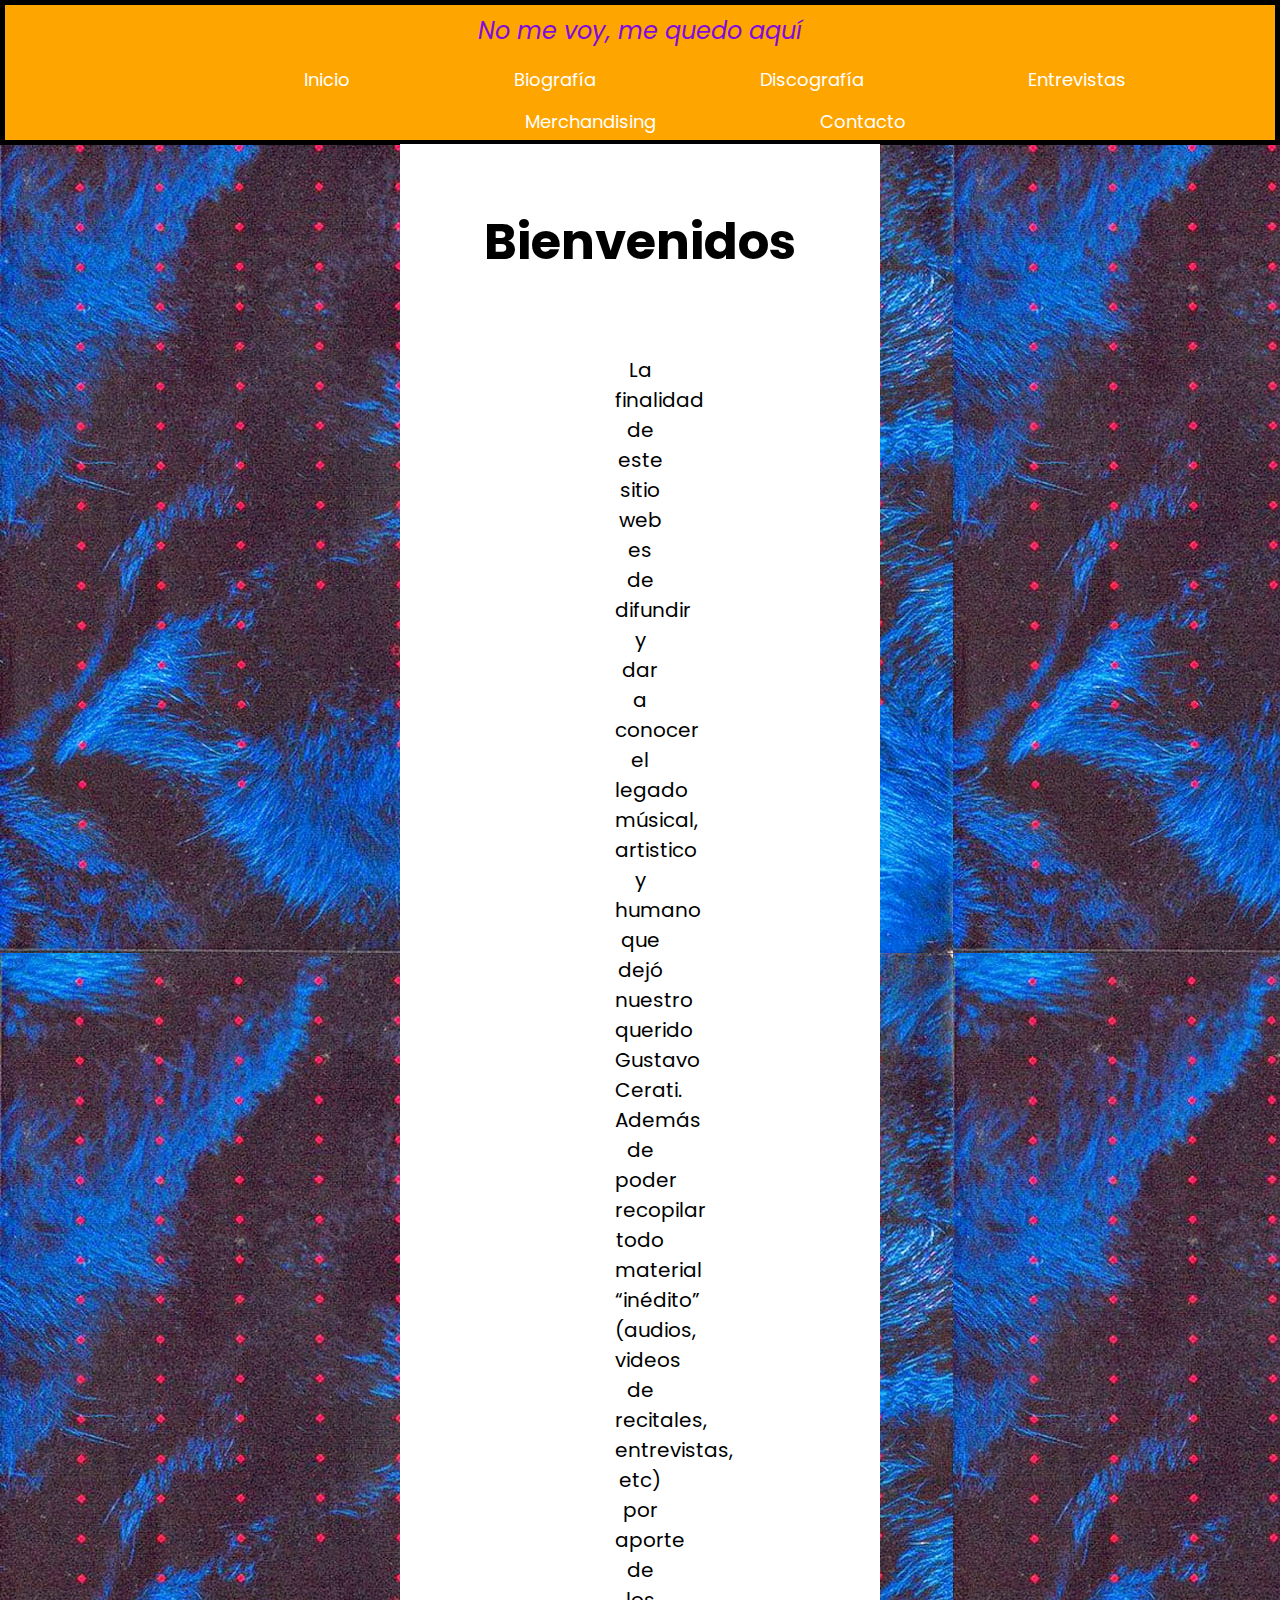
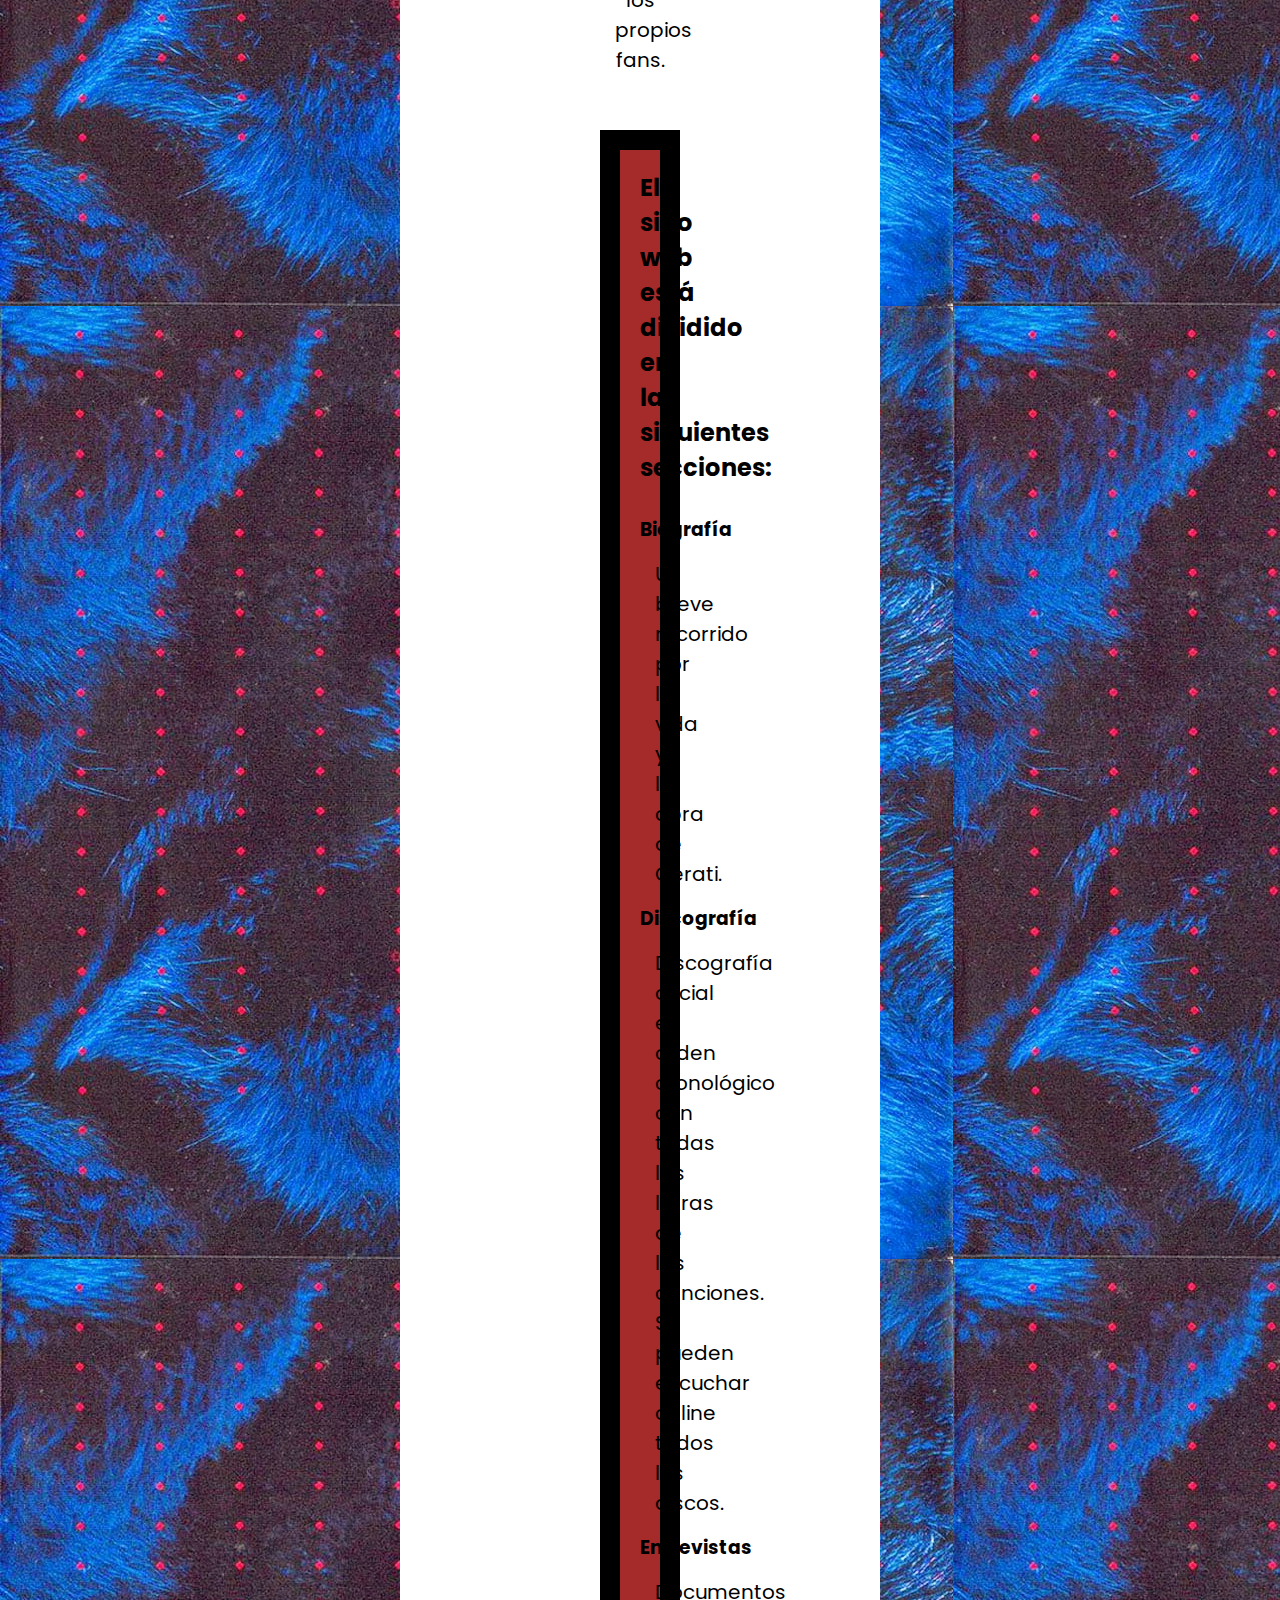
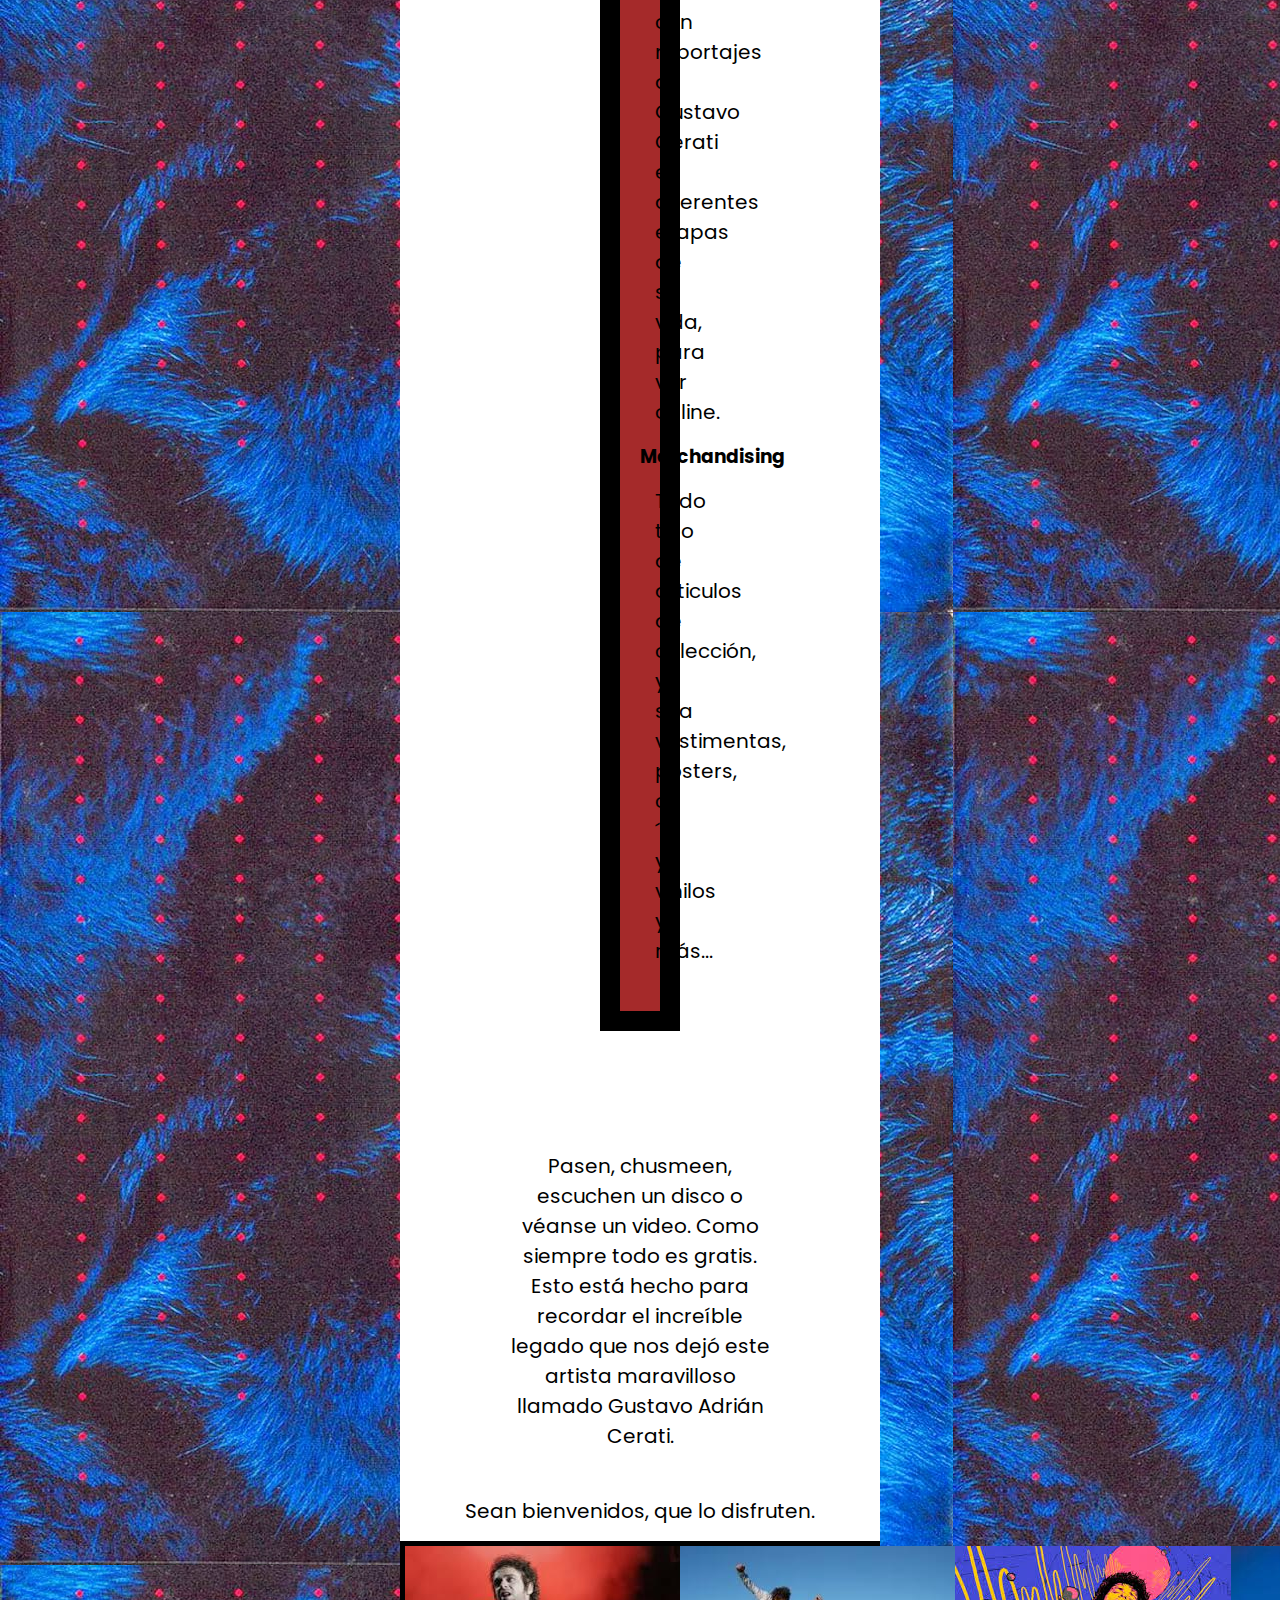
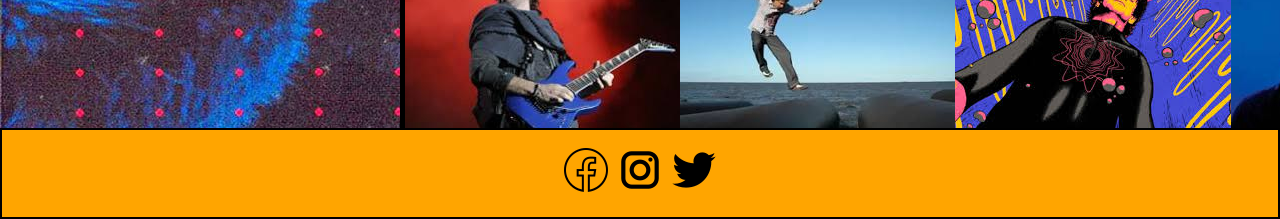
<file: index.html>
<!DOCTYPE html>
<html lang="en">
<head>
    <meta charset="UTF-8">
    <meta http-equiv="X-UA-Compatible" content="IE=edge">
    <meta name="viewport" content="width=device-width, initial-scale=1.0">
    <title>Siempre Cerati</title>
    <link rel="stylesheet" href="./style/estilos.css">
</head>
<body>
    <div class="navBarra">
    <header> 
        <a class="noMeVoy" href="index.html"> No me voy, me quedo aquí</a>  
    </header>
        <nav>
            <ul>
                <li>
                    <a href="index.html">Inicio</a>
                </li>
                <li>
                    <a href="./section/biografia.html">Biografía</a>
                </li>
                <li>
                    <a href="./section/discografia.html">Discografía</a>
                </li>
                <li>
                    <a href="./section/entrevistas.html">Entrevistas</a>
                </li>
                <li>
                    <a href="./section/merchandising.html">Merchandising</a>
                </li>
                <li>
                    <a href="./section/contacto.html">Contacto</a>
                </li>
            </ul>
        </nav> 
    </div>
    <main>
            <h1 class="bienvenidos">
                Bienvenidos
            </h1>
            <section>
                <p class="parrafoInicial">
                    La finalidad de este sitio web es 
                    de difundir y dar a conocer el legado
                    músical, artistico y humano que dejó 
                    nuestro querido Gustavo Cerati. 
                    Además de poder recopilar todo
                    material “inédito” (audios, videos de 
                    recitales, entrevistas, etc) por 
                    aporte de los propios fans.
                </p>
            </section>
            <section class="indice">
                <h2>
                    El sitio web está dividido en las siguientes secciones:
                </h2>
                <h3>
                    Biografía
                </h3>
                <p>
                    Un breve recorrido por la vida y la obra de Cerati.
                </p>
                <h3>
                    Discografía
                </h3>
                <p>
                    Discografía oficial en orden cronológico con todas las letras de
                    las canciones. Se pueden escuchar online todos los discos.
                </p>
                <h3>
                    Entrevistas
                </h3>
                <p>
                    Documentos con reportajes a Gustavo Cerati en diferentes etapas de
                    su vida, para ver online.
                </p>
                <h3>
                    Merchandising
                </h3>
                <p>
                    Todo tipo de articulos de colección, ya sea vestimentas, posters, cd´s y vinilos y más...
                </p>
            </section>
            <section class="final">
                <h5>
                    Pasen, chusmeen, escuchen un disco o véanse un video. Como siempre todo es gratis. Esto está hecho para recordar el increíble legado que nos dejó este artista maravilloso llamado Gustavo Adrián Cerati.
                </h5>
                <p>
                    Sean bienvenidos, que lo disfruten.
                </p>
            </section>
            <section class="img">
                <div>
                    <img src="./images/descarga (1).jpg" alt="Gustavo Cerati, fotografía de medio cuerpo de joven">
                </div>
                <div>
                    <img src="./images/images (1).jpg" alt="Gustavo Cerati, saltando de una piedra a otra">
                </div>
                <div>
                    <img src="./images/images (2).jpg" alt="Dibujo de Cerati dentro de un pozo, con planetas alrededor">
                </div>
                <div>
                    <img src="./images/images.jpg" alt="Gustavo Cerati fotografía con fondo celeste y oscura">
                </div>
            </section>
    </main> 
    <footer>
        <div>
            <a href="https://www.facebook.com/" target="_blank"><img class="icon" src="./images/iconos/icons8-facebook-nuevo-50.png" alt="logo facebook blanco y negro"></a>
            <a href="https://www.instagram.com/" target="_blank"><img class="icon" src="./images/iconos/icons8-instagram-50.png" alt="logo instagram blanco y negro"></a>
            <a href="https://twitter.com/?lang=es"target="_blank"><img class="icon" src="./images/iconos/icons8-twitter-50.png" alt="logo twitter blanco y negro"></a>
        </div>
    </footer>
</body>
</html>
</file>
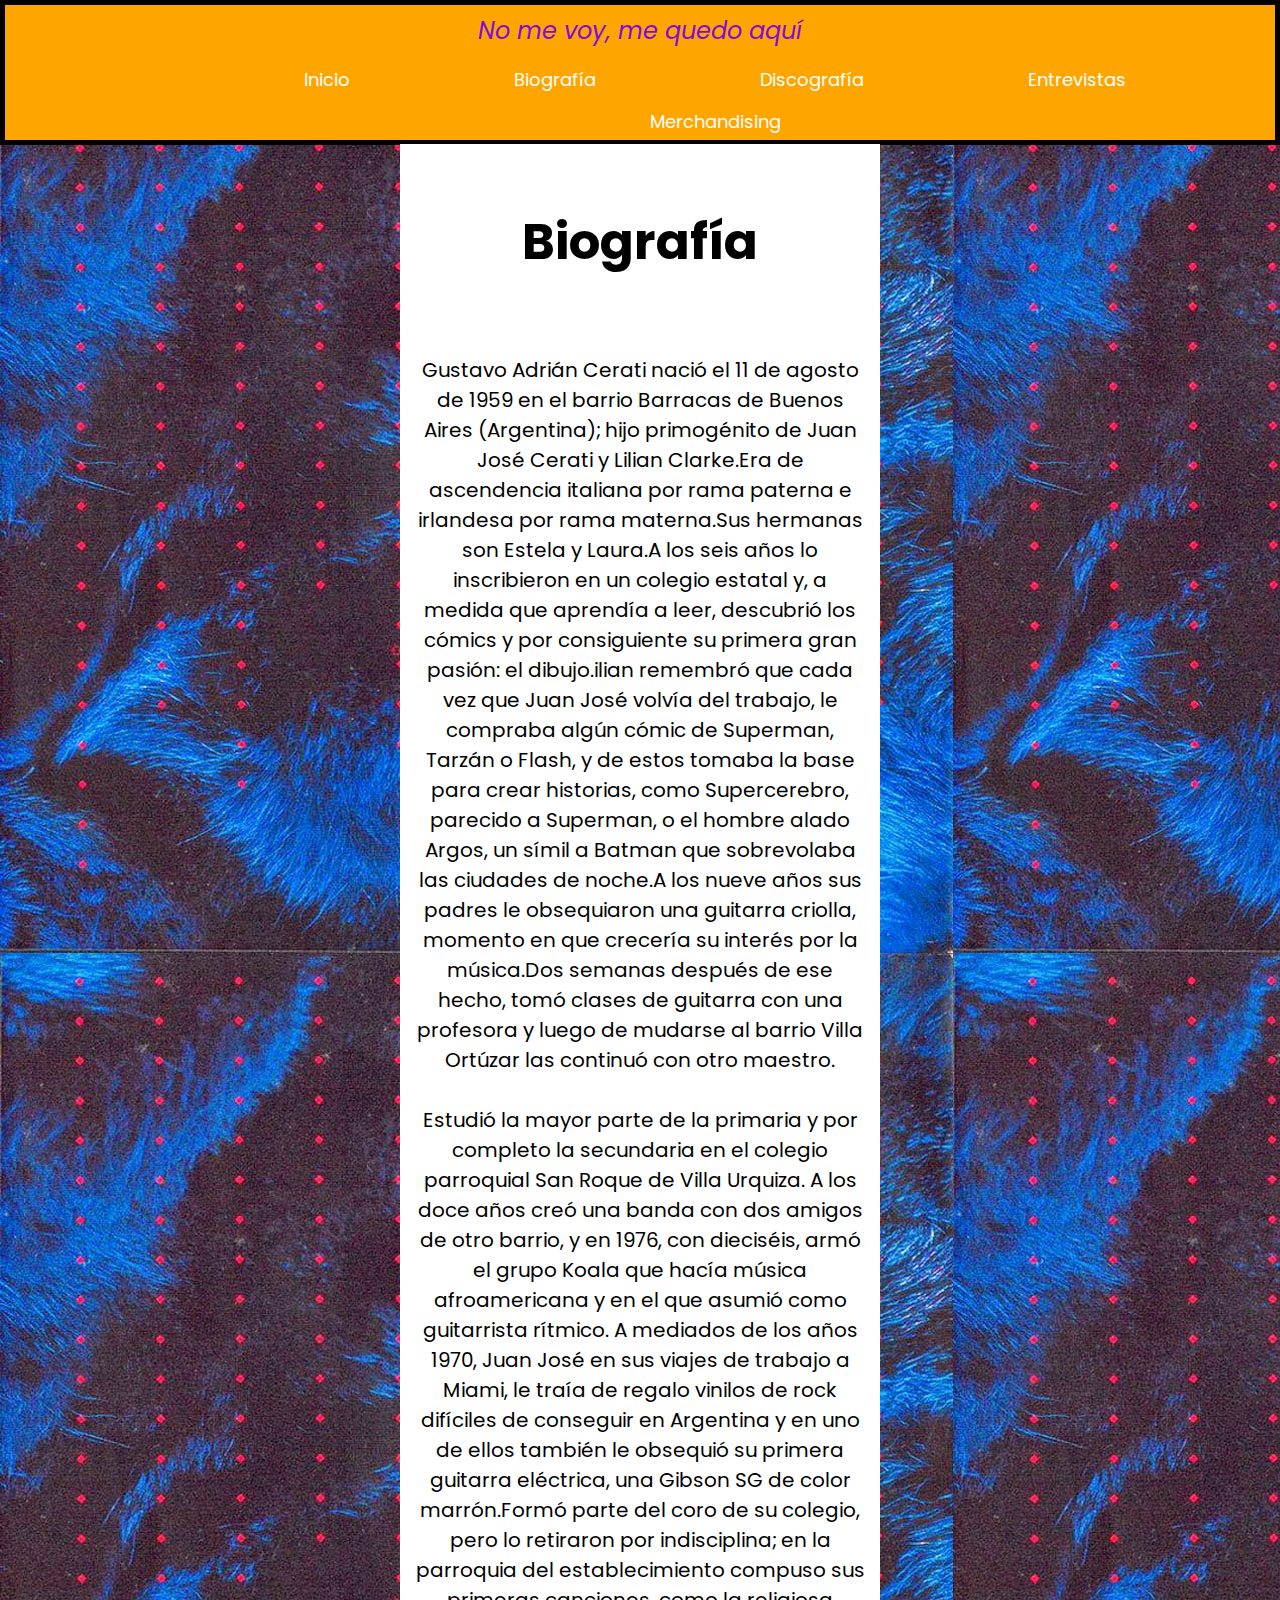
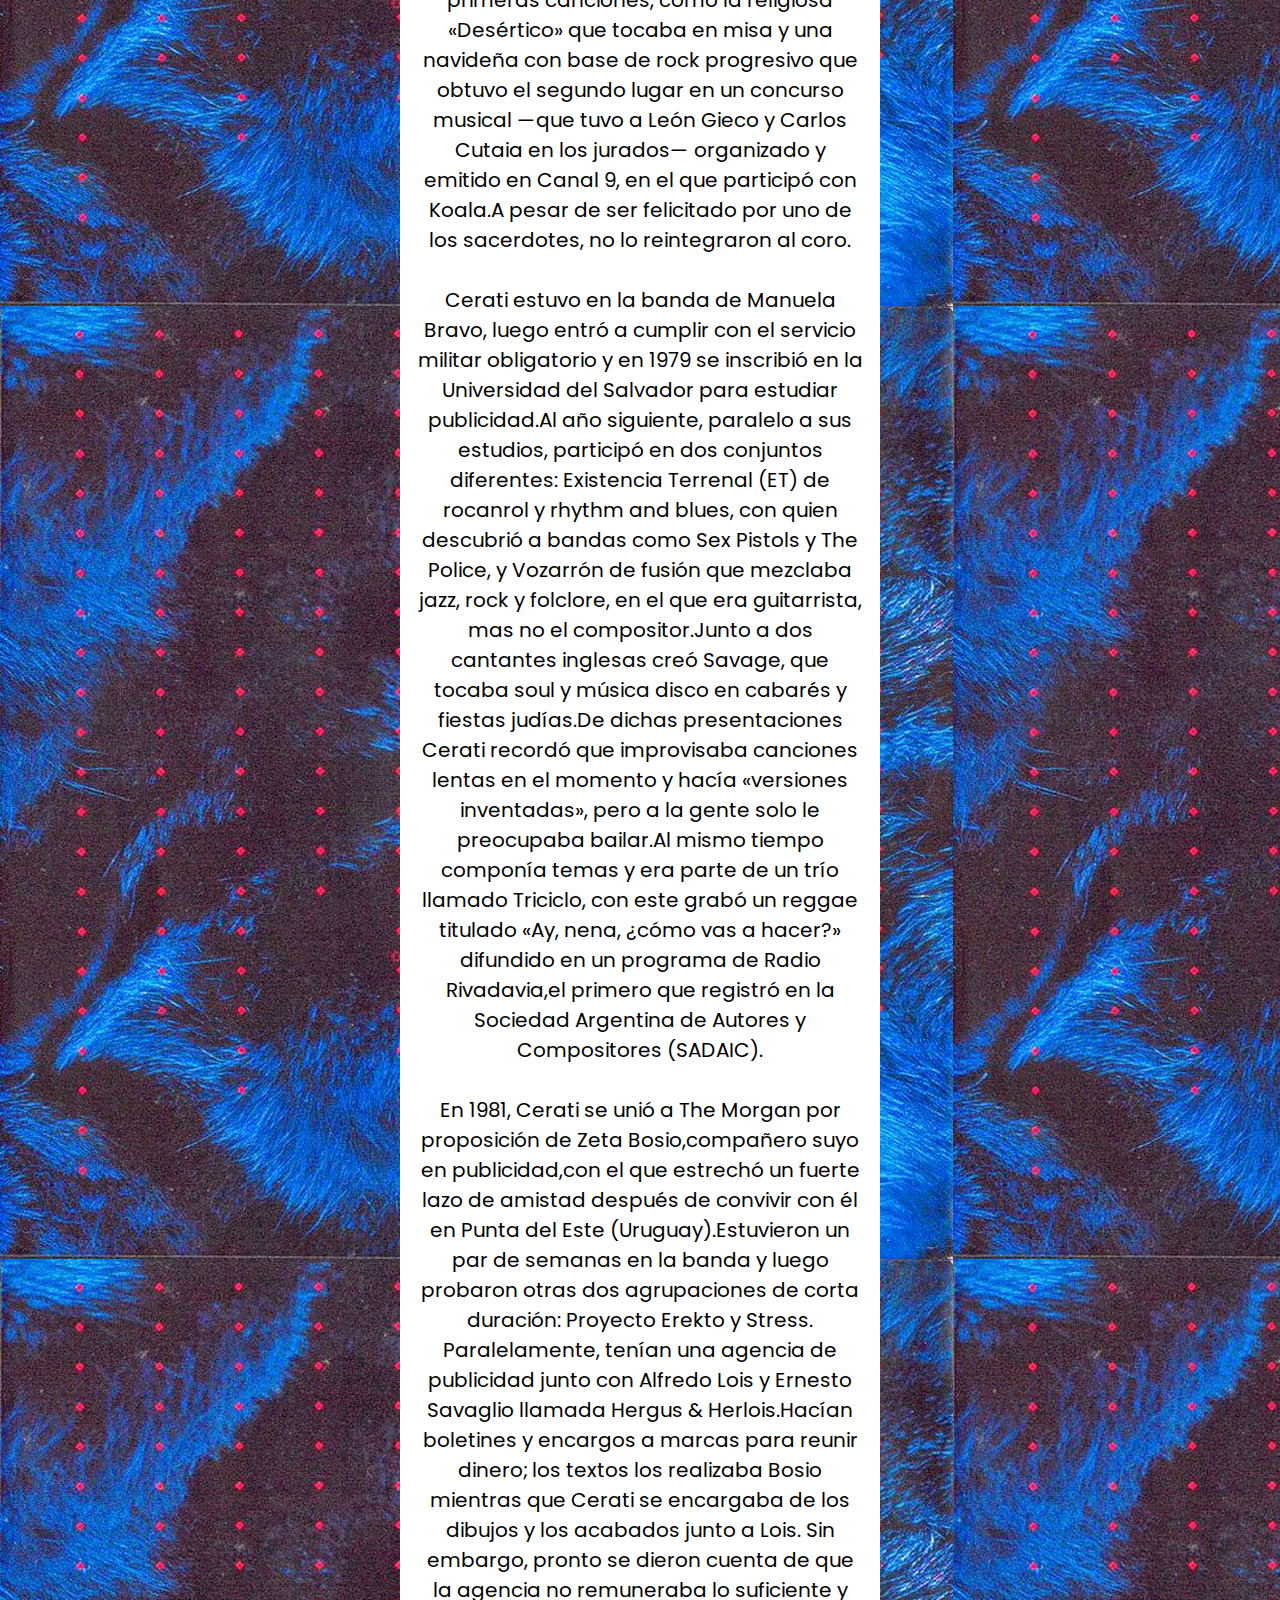
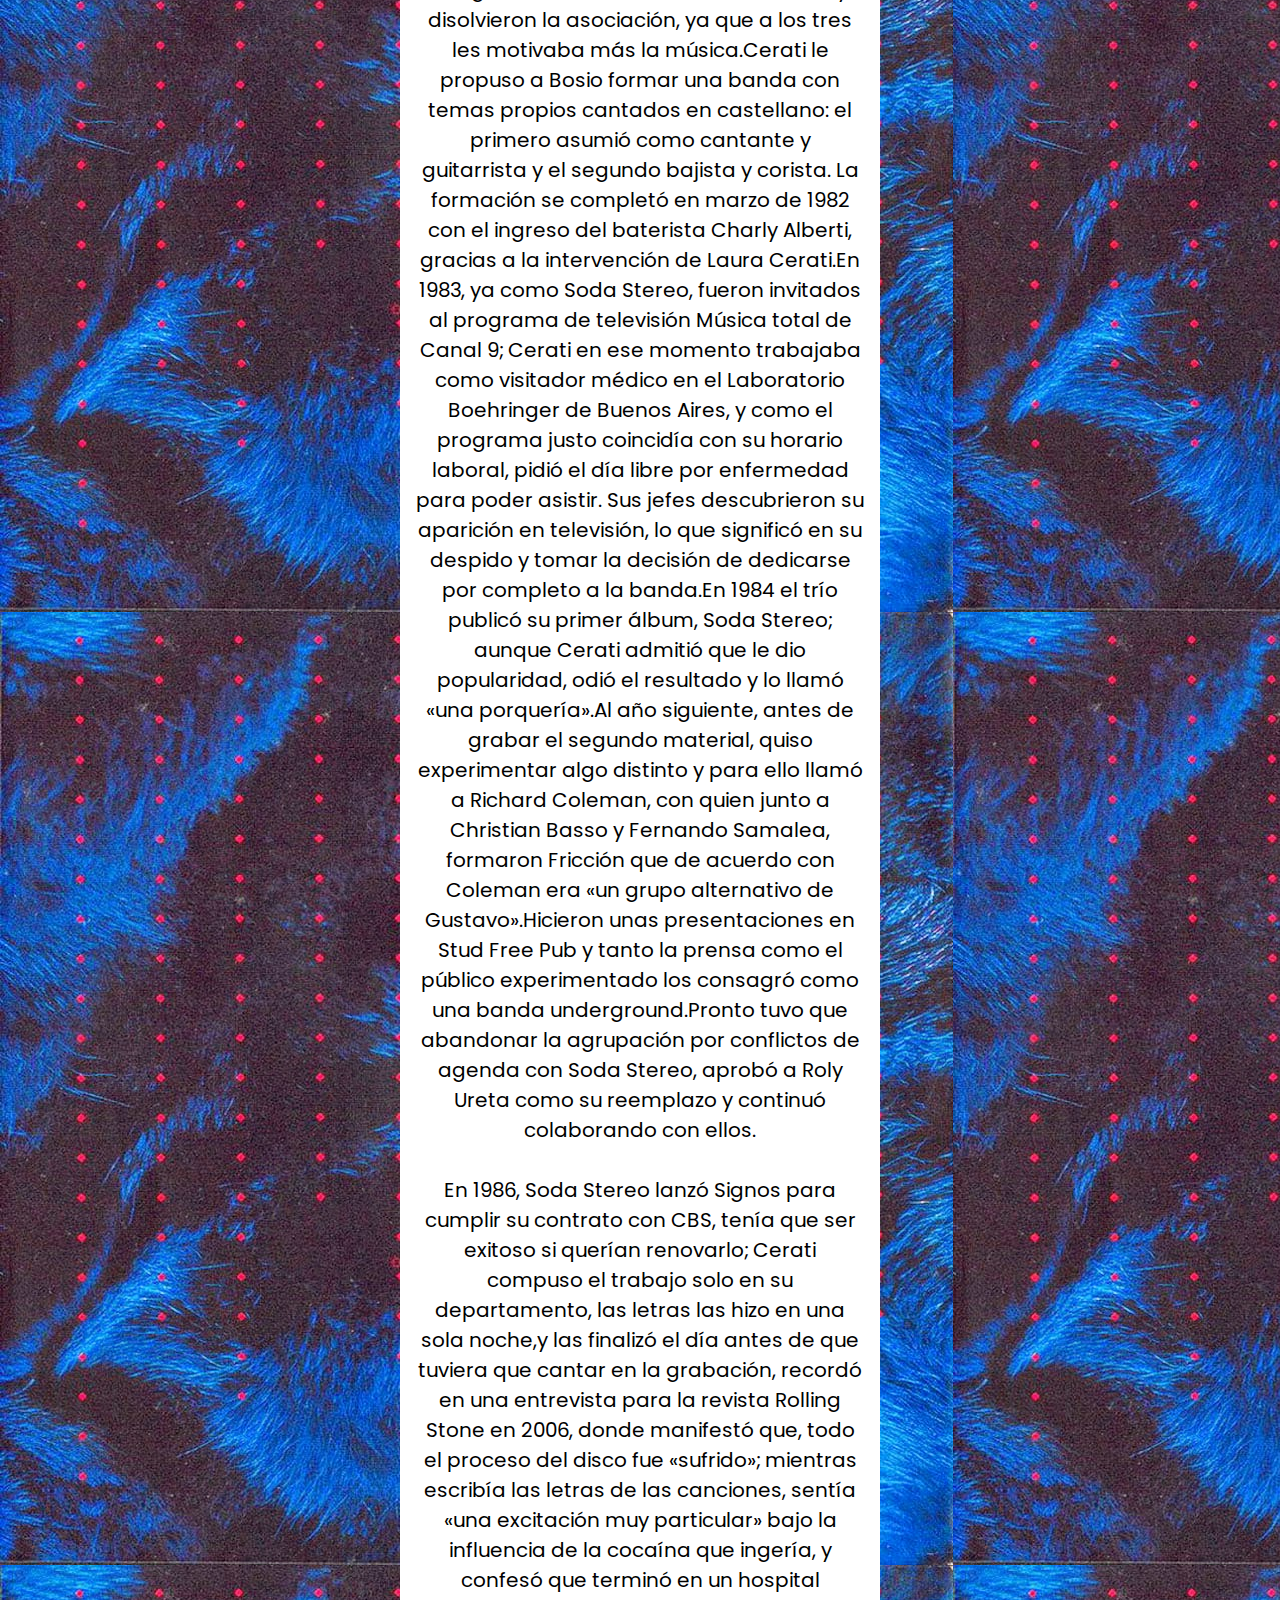
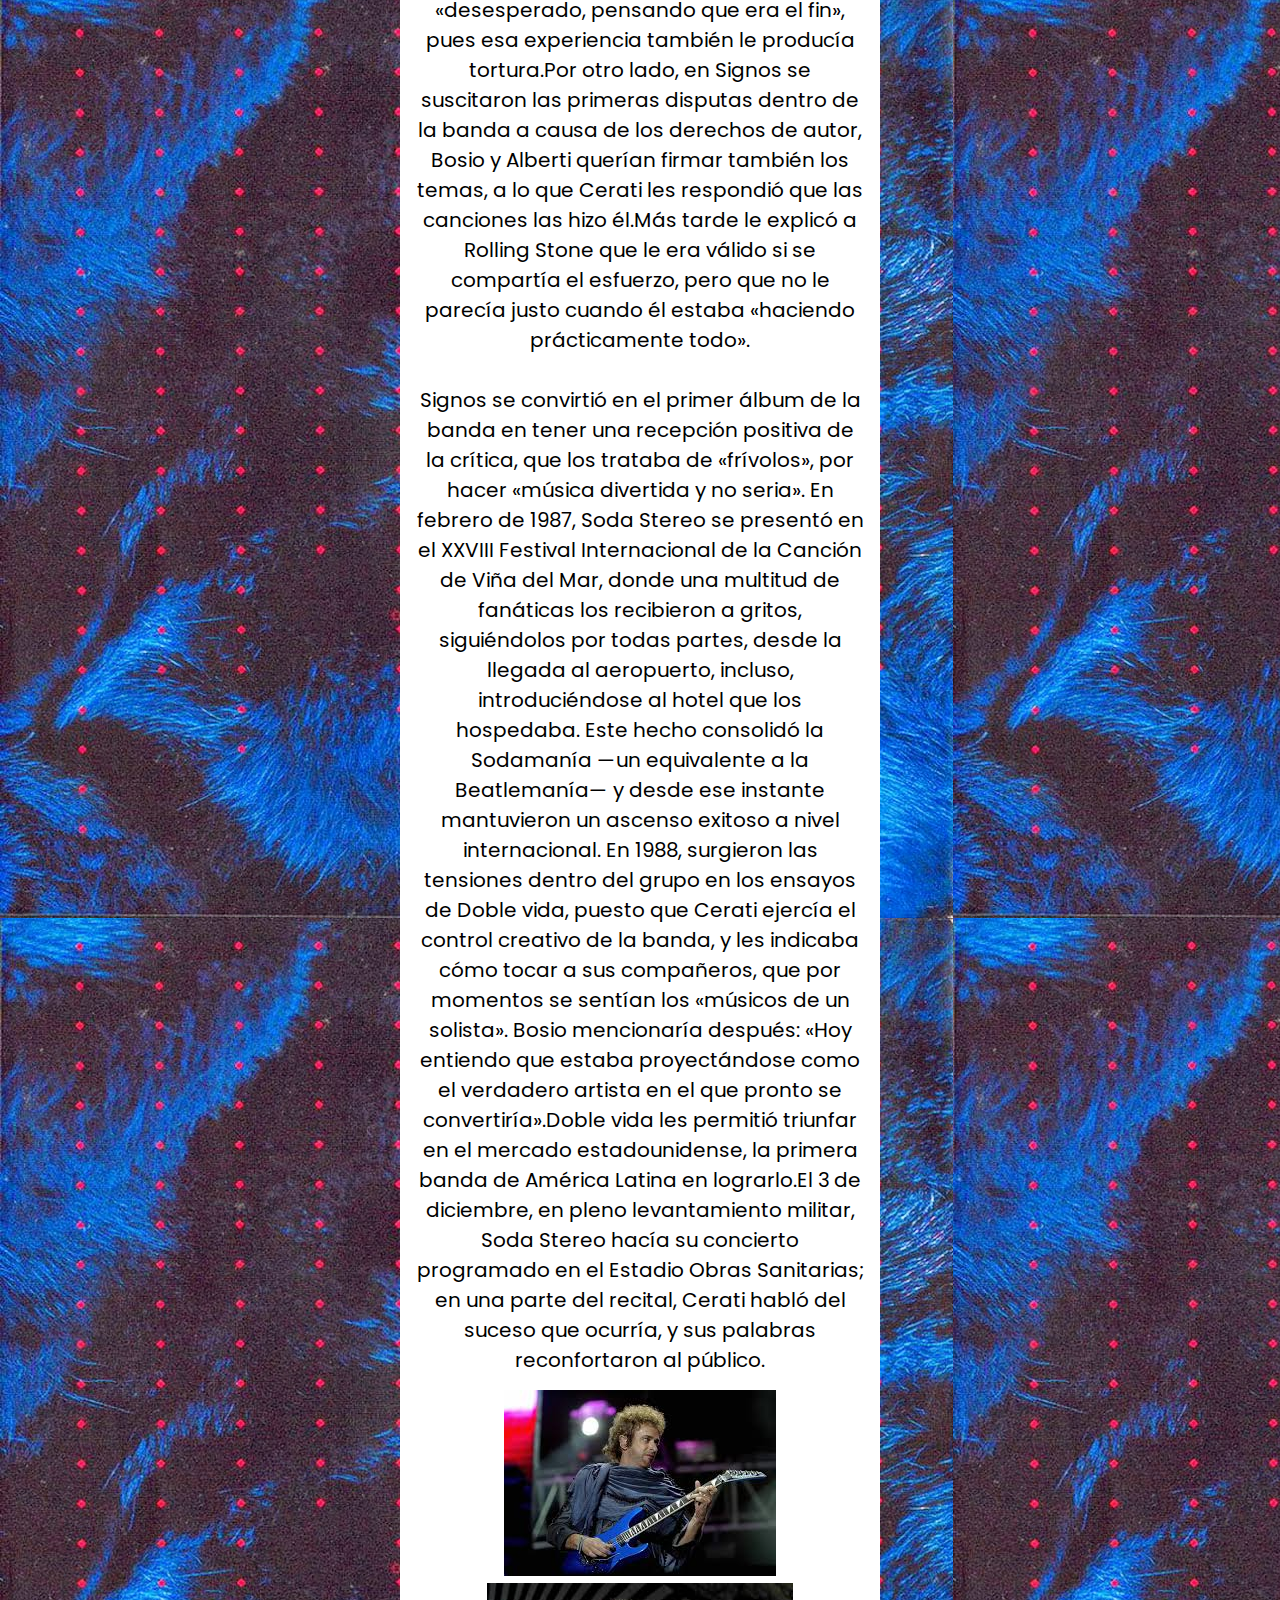
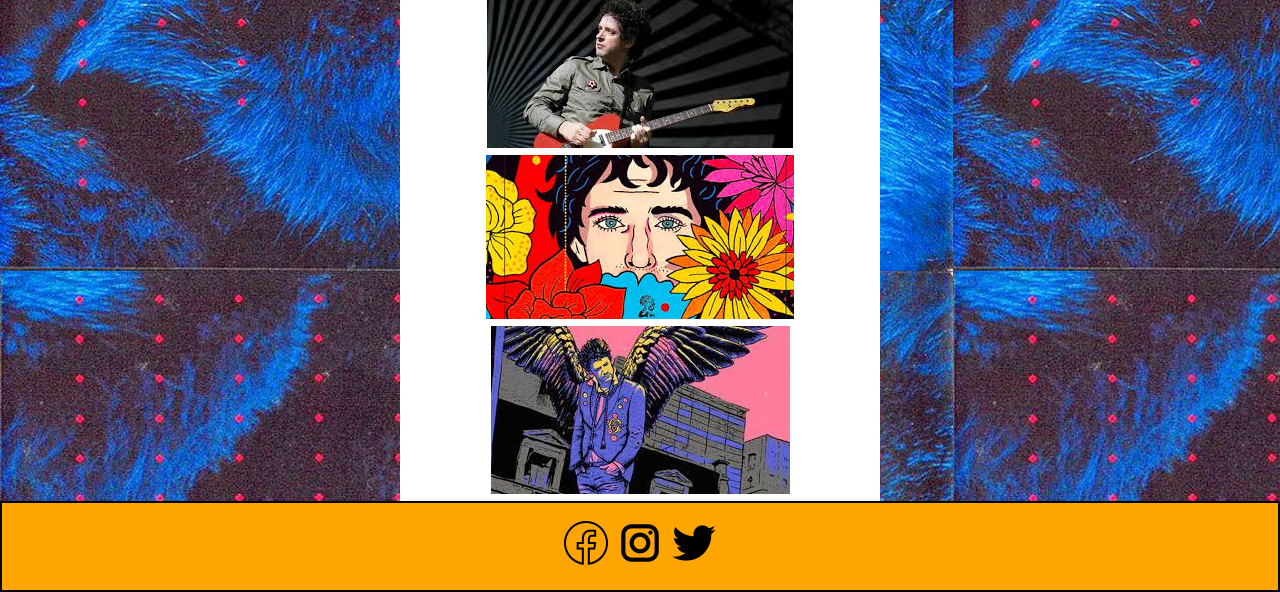
<file: section/biografia.html>
<!DOCTYPE html>
<html lang="en">
<head>
    <meta charset="UTF-8">
    <meta http-equiv="X-UA-Compatible" content="IE=edge">
    <meta name="viewport" content="width=device-width, initial-scale=1.0">
    <title>Siempre Cerati</title>
    <link rel="stylesheet" href="../style/estilos.css">
</head>
<body>
    <div class="navBarra">
        <header> 
            <a class="noMeVoy" href="index.html"> No me voy, me quedo aquí</a>  
        </header>
        <nav>
            <ul>
                <li>
                    <a href="../index.html">Inicio</a>
                </li>
                <li>
                    <a href="biografia.html">Biografía</a>
                </li>
                <li>
                    <a href="discografia.html">Discografía</a>
                </li>
                <li>
                    <a href="entrevistas.html">Entrevistas</a>
                </li>
                <li>
                    <a href="merchandising.html">Merchandising</a>
                </li>
            </ul>
        </nav>
    </div>
    <main>
        <h1>
            Biografía
        </h1>
        <section class="biografia">
            <p>
                Gustavo Adrián Cerati nació el 11 de agosto de 1959 en el barrio Barracas de Buenos Aires (Argentina);​ hijo primogénito de Juan José Cerati y Lilian Clarke.Era de ascendencia italiana por rama paterna e irlandesa por rama materna.Sus hermanas son Estela y Laura.A los seis años lo inscribieron en un colegio estatal y, a medida que aprendía a leer, descubrió los cómics y por consiguiente su primera gran pasión: el dibujo.ilian remembró que cada vez que Juan José volvía del trabajo, le compraba algún cómic de Superman, Tarzán o Flash, y de estos tomaba la base para crear historias, como Supercerebro, parecido a Superman, o el hombre alado Argos, un símil a Batman que sobrevolaba las ciudades de noche.A los nueve años sus padres le obsequiaron una guitarra criolla, momento en que crecería su interés por la música.Dos semanas después de ese hecho, tomó clases de guitarra con una profesora y luego de mudarse al barrio Villa Ortúzar las continuó con otro maestro.
            </p>
            <p>
                Estudió la mayor parte de la primaria y por completo la secundaria en el colegio parroquial San Roque de Villa Urquiza. A los doce años creó una banda con dos amigos de otro barrio, y en 1976, con dieciséis, armó el grupo Koala que hacía música afroamericana y en el que asumió como guitarrista rítmico. A mediados de los años 1970, Juan José en sus viajes de trabajo a Miami, le traía de regalo vinilos de rock difíciles de conseguir en Argentina y en uno de ellos también le obsequió su primera guitarra eléctrica, una Gibson SG de color marrón.Formó parte del coro de su colegio, pero lo retiraron por indisciplina; en la parroquia del establecimiento compuso sus primeras canciones, como la religiosa «Desértico» que tocaba en misa y una navideña con base de rock progresivo que obtuvo el segundo lugar en un concurso musical —que tuvo a León Gieco y Carlos Cutaia en los jurados— organizado y emitido en Canal 9, en el que participó con Koala.A pesar de ser felicitado por uno de los sacerdotes, no lo reintegraron al coro.
            </p>
            <p>
                Cerati estuvo en la banda de Manuela Bravo, luego entró a cumplir con el servicio militar obligatorio y en 1979 se inscribió en la Universidad del Salvador para estudiar publicidad.Al año siguiente, paralelo a sus estudios, participó en dos conjuntos diferentes: Existencia Terrenal (ET) de rocanrol y rhythm and blues, con quien descubrió a bandas como Sex Pistols y The Police, y Vozarrón de fusión que mezclaba jazz, rock y folclore, en el que era guitarrista, mas no el compositor.Junto a dos cantantes inglesas creó Savage, que tocaba soul y música disco en cabarés y fiestas judías.De dichas presentaciones Cerati recordó que improvisaba canciones lentas en el momento y hacía «versiones inventadas», pero a la gente solo le preocupaba bailar.Al mismo tiempo componía temas y era parte de un trío llamado Triciclo, con este grabó un reggae titulado «Ay, nena, ¿cómo vas a hacer?» difundido en un programa de Radio Rivadavia,el primero que registró en la Sociedad Argentina de Autores y Compositores (SADAIC).
            </p>
            <p>
                En 1981, Cerati se unió a The Morgan por proposición de Zeta Bosio,compañero suyo en publicidad,con el que estrechó un fuerte lazo de amistad después de convivir con él en Punta del Este (Uruguay).Estuvieron un par de semanas en la banda y luego probaron otras dos agrupaciones de corta duración: Proyecto Erekto y Stress. Paralelamente, tenían una agencia de publicidad junto con Alfredo Lois y Ernesto Savaglio llamada Hergus & Herlois.Hacían boletines y encargos a marcas para reunir dinero; los textos los realizaba Bosio mientras que Cerati se encargaba de los dibujos y los acabados junto a Lois. Sin embargo, pronto se dieron cuenta de que la agencia no remuneraba lo suficiente y disolvieron la asociación, ya que a los tres les motivaba más la música.Cerati le propuso a Bosio formar una banda con temas propios cantados en castellano: el primero asumió como cantante y guitarrista y el segundo bajista y corista. La formación se completó en marzo de 1982 con el ingreso del baterista Charly Alberti, gracias a la intervención de Laura Cerati.En 1983, ya como Soda Stereo, fueron invitados al programa de televisión Música total de Canal 9; Cerati en ese momento trabajaba como visitador médico en el Laboratorio Boehringer de Buenos Aires, y como el programa justo coincidía con su horario laboral, pidió el día libre por enfermedad para poder asistir. Sus jefes descubrieron su aparición en televisión, lo que significó en su despido y tomar la decisión de dedicarse por completo a la banda.En 1984 el trío publicó su primer álbum, Soda Stereo; aunque Cerati admitió que le dio popularidad, odió el resultado y lo llamó «una porquería».Al año siguiente, antes de grabar el segundo material, quiso experimentar algo distinto y para ello llamó a Richard Coleman, con quien junto a Christian Basso y Fernando Samalea, formaron Fricción que de acuerdo con Coleman era «un grupo alternativo de Gustavo».Hicieron unas presentaciones en Stud Free Pub y tanto la prensa como el público experimentado los consagró como una banda underground.Pronto tuvo que abandonar la agrupación por conflictos de agenda con Soda Stereo, aprobó a Roly Ureta como su reemplazo y continuó colaborando con ellos.
            </p>
            <p>
                En 1986, Soda Stereo lanzó Signos para cumplir su contrato con CBS, tenía que ser exitoso si querían renovarlo; Cerati compuso el trabajo solo en su departamento, las letras las hizo en una sola noche,y las finalizó el día antes de que tuviera que cantar en la grabación, recordó en una entrevista para la revista Rolling Stone en 2006, donde manifestó que, todo el proceso del disco fue «sufrido»; mientras escribía las letras de las canciones, sentía «una excitación muy particular» bajo la influencia de la cocaína que ingería, y confesó que terminó en un hospital «desesperado, pensando que era el fin», pues esa experiencia también le producía tortura.Por otro lado, en Signos se suscitaron las primeras disputas dentro de la banda a causa de los derechos de autor, Bosio y Alberti querían firmar también los temas, a lo que Cerati les respondió que las canciones las hizo él.Más tarde le explicó a Rolling Stone que le era válido si se compartía el esfuerzo, pero que no le parecía justo cuando él estaba «haciendo prácticamente todo».
            </p>
            <p>
                Signos se convirtió en el primer álbum de la banda en tener una recepción positiva de la crítica, que los trataba de «frívolos», por hacer «música divertida y no seria». En febrero de 1987, Soda Stereo se presentó en el XXVIII Festival Internacional de la Canción de Viña del Mar, donde una multitud de fanáticas los recibieron a gritos, siguiéndolos por todas partes, desde la llegada al aeropuerto, incluso, introduciéndose al hotel que los hospedaba. Este hecho consolidó la Sodamanía —un equivalente a la Beatlemanía— y desde ese instante mantuvieron un ascenso exitoso a nivel internacional. En 1988, surgieron las tensiones dentro del grupo en los ensayos de Doble vida, puesto que Cerati ejercía el control creativo de la banda, y les indicaba cómo tocar a sus compañeros, que por momentos se sentían los «músicos de un solista». Bosio mencionaría después: «Hoy entiendo que estaba proyectándose como el verdadero artista en el que pronto se convertiría».Doble vida les permitió triunfar en el mercado estadounidense, la primera banda de América Latina en lograrlo.El 3 de diciembre, en pleno levantamiento militar, Soda Stereo hacía su concierto programado en el Estadio Obras Sanitarias; en una parte del recital, Cerati habló del suceso que ocurría, y sus palabras reconfortaron al público.
            </p>
            <img src="../images/Bio1.jpg" alt="">
            <img src="../images/bio2.jpg" alt="">
            <img src="../images/bio3.jpg" alt="">
            <img src="../images/bio4.jpg" alt="">
        </section>
    </main>
    <footer>
        <div>
            <a href="https://www.facebook.com/" target="_blank"><img src="../images/iconos/icons8-facebook-nuevo-50.png" alt="logo facebook blanco y negro"></a>
            <a href="https://www.instagram.com/" target="_blank"><img src="../images/iconos/icons8-instagram-50.png" alt="logo instagram blanco y negro"></a>
            <a href="https://twitter.com/?lang=es"target="_blank"><img src="../images/iconos/icons8-twitter-50.png" alt="logo twitter blanco y negro"></a>
        </div>
    </footer>
</body>
</html>
</file>
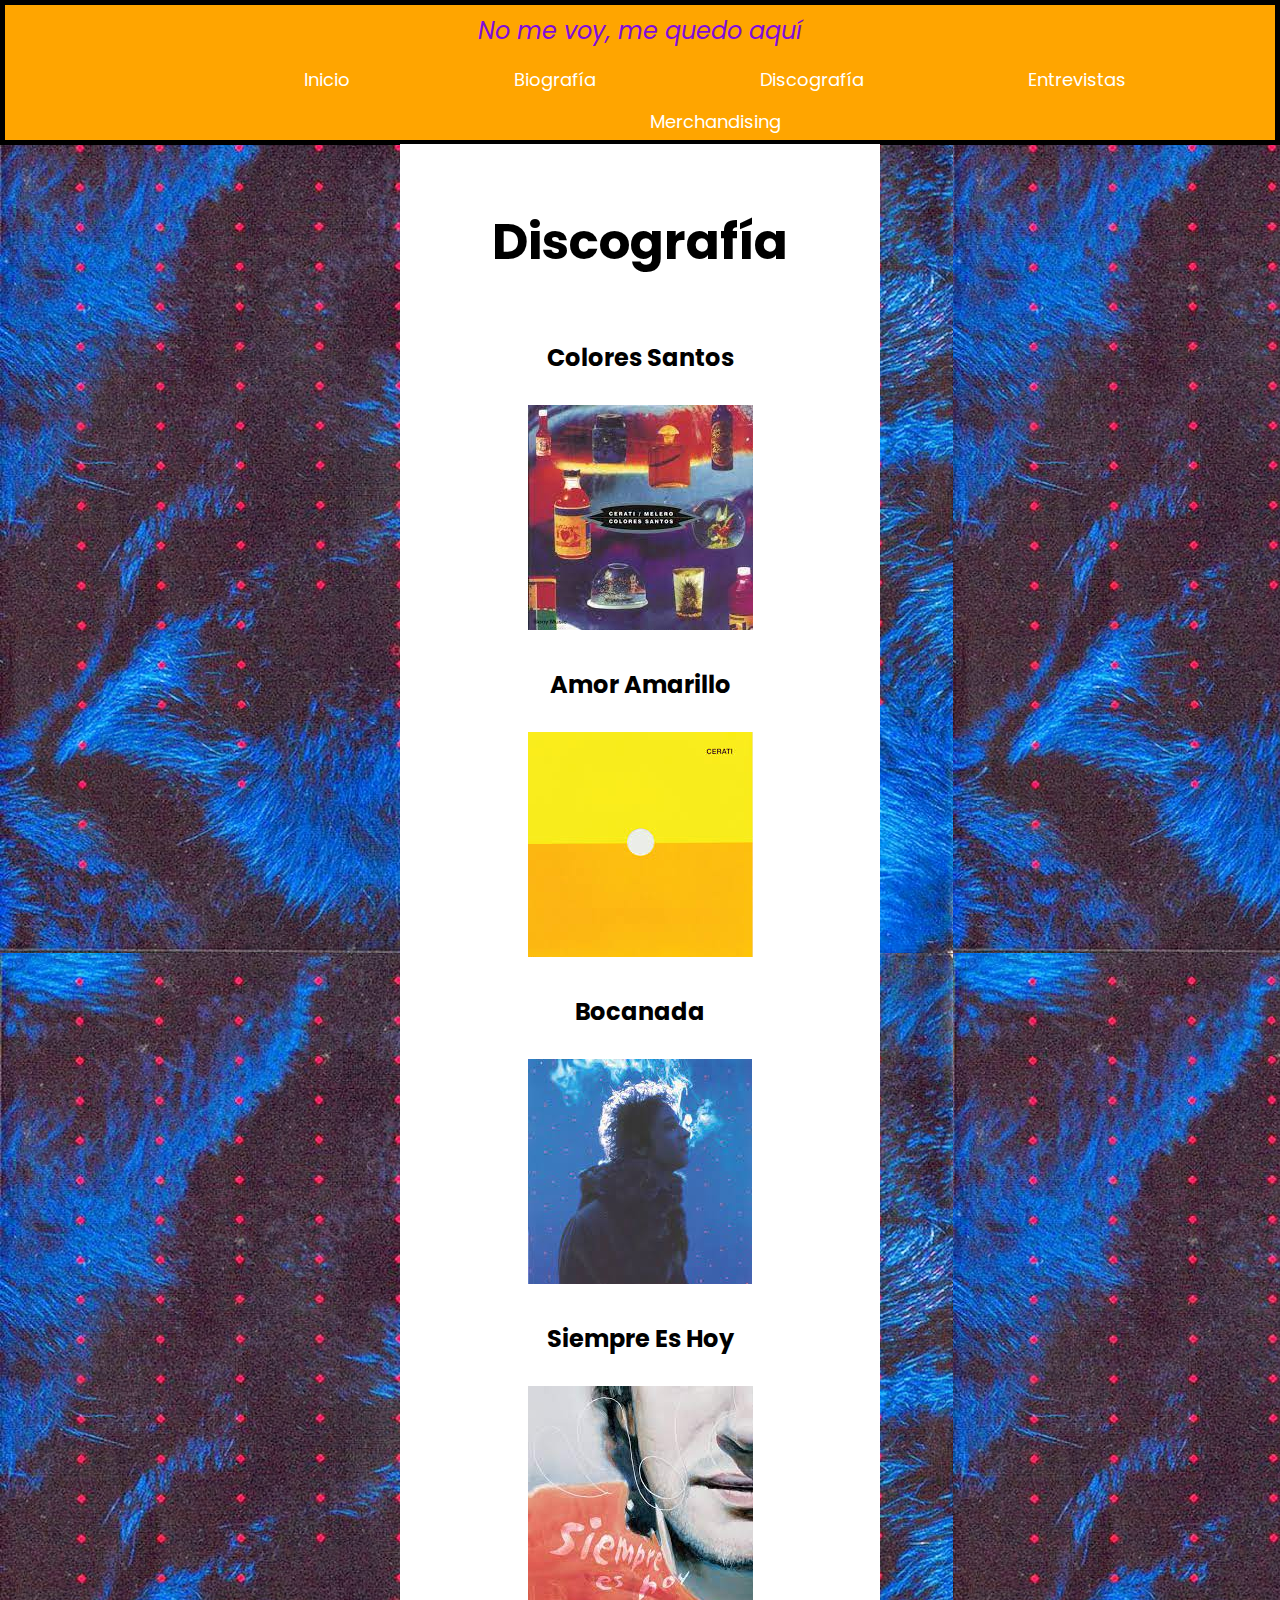
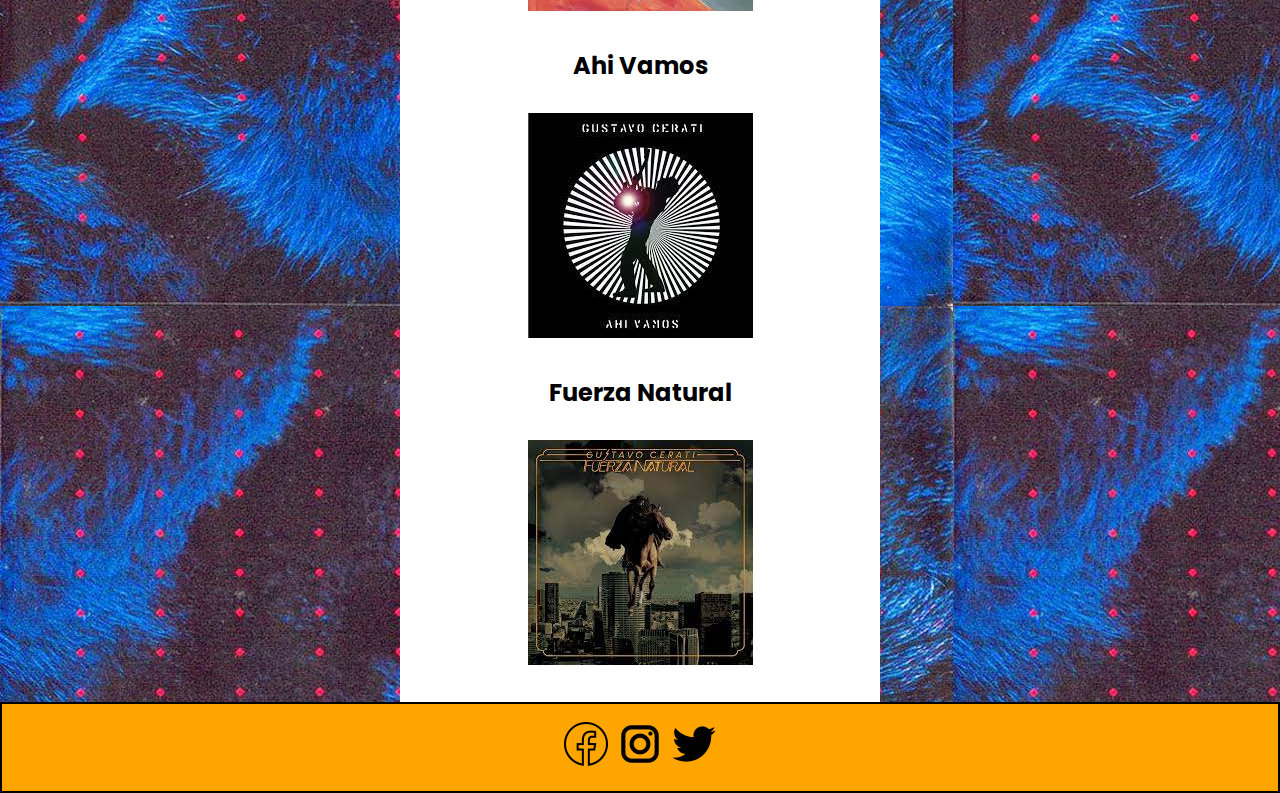
<file: section/discografia.html>
<!DOCTYPE html>
<html lang="en">
<head>
    <meta charset="UTF-8">
    <meta http-equiv="X-UA-Compatible" content="IE=edge">
    <meta name="viewport" content="width=device-width, initial-scale=1.0">
    <link rel="stylesheet" href="../style/estilos.css">
    <title>Siempre Cerati</title>
</head>
<body>
    <div class="navBarra">
        <header> 
            <a class="noMeVoy" href="index.html"> No me voy, me quedo aquí</a>  
        </header>
        <nav>
            <ul>
                <li>
                    <a href="../index.html">Inicio</a>
                </li>
                <li>
                    <a href="biografia.html">Biografía</a>
                </li>
                <li>
                    <a href="discografia.html">Discografía</a>
                </li>
                <li>
                    <a href="entrevistas.html">Entrevistas</a>
                </li>
                <li>
                    <a href="merchandising.html">Merchandising</a>
                </li>
            </ul>
        </nav>
    </div>
    <main>
        <h1>
            Discografía
        </h1>
        <section>
            <h2>
                Colores Santos
            </h2>
            <img src="../images/discos/colores.jpg" alt="">
            <p>
    
            </p>
            <h2>
                Amor Amarillo
            </h2>
            <img src="../images/discos/amor.jpg" alt="">
            <p>
    
            </p>
            <h2>
                Bocanada
            </h2>
            <img src="../images/discos/bocanada.jpg" alt="">
            <p>
    
            </p>
            <h2>
                Siempre Es Hoy
            </h2>
            <img src="../images/discos/siempre.jpg" alt="">
            <p>
    
            </p>
            <h2>
                Ahi Vamos
            </h2>
            <img src="../images/discos/ahi.jpg" alt="">
            <p>
    
            </p>
            <h2>
                Fuerza Natural
            </h2>
            <img src="../images/discos/fuerza.jpg" alt="">
            <p>
    
            </p>
        </section>
    </main>
    <footer>
        <div>
            <a href="https://www.facebook.com/" target="_blank"><img src="../images/iconos/icons8-facebook-nuevo-50.png" alt="logo facebook blanco y negro"></a>
            <a href="https://www.instagram.com/" target="_blank"><img src="../images/iconos/icons8-instagram-50.png" alt="logo instagram blanco y negro"></a>
            <a href="https://twitter.com/?lang=es"target="_blank"><img src="../images/iconos/icons8-twitter-50.png" alt="logo twitter blanco y negro"></a>
        </div>
    </footer>
</body>
</html>
</file>
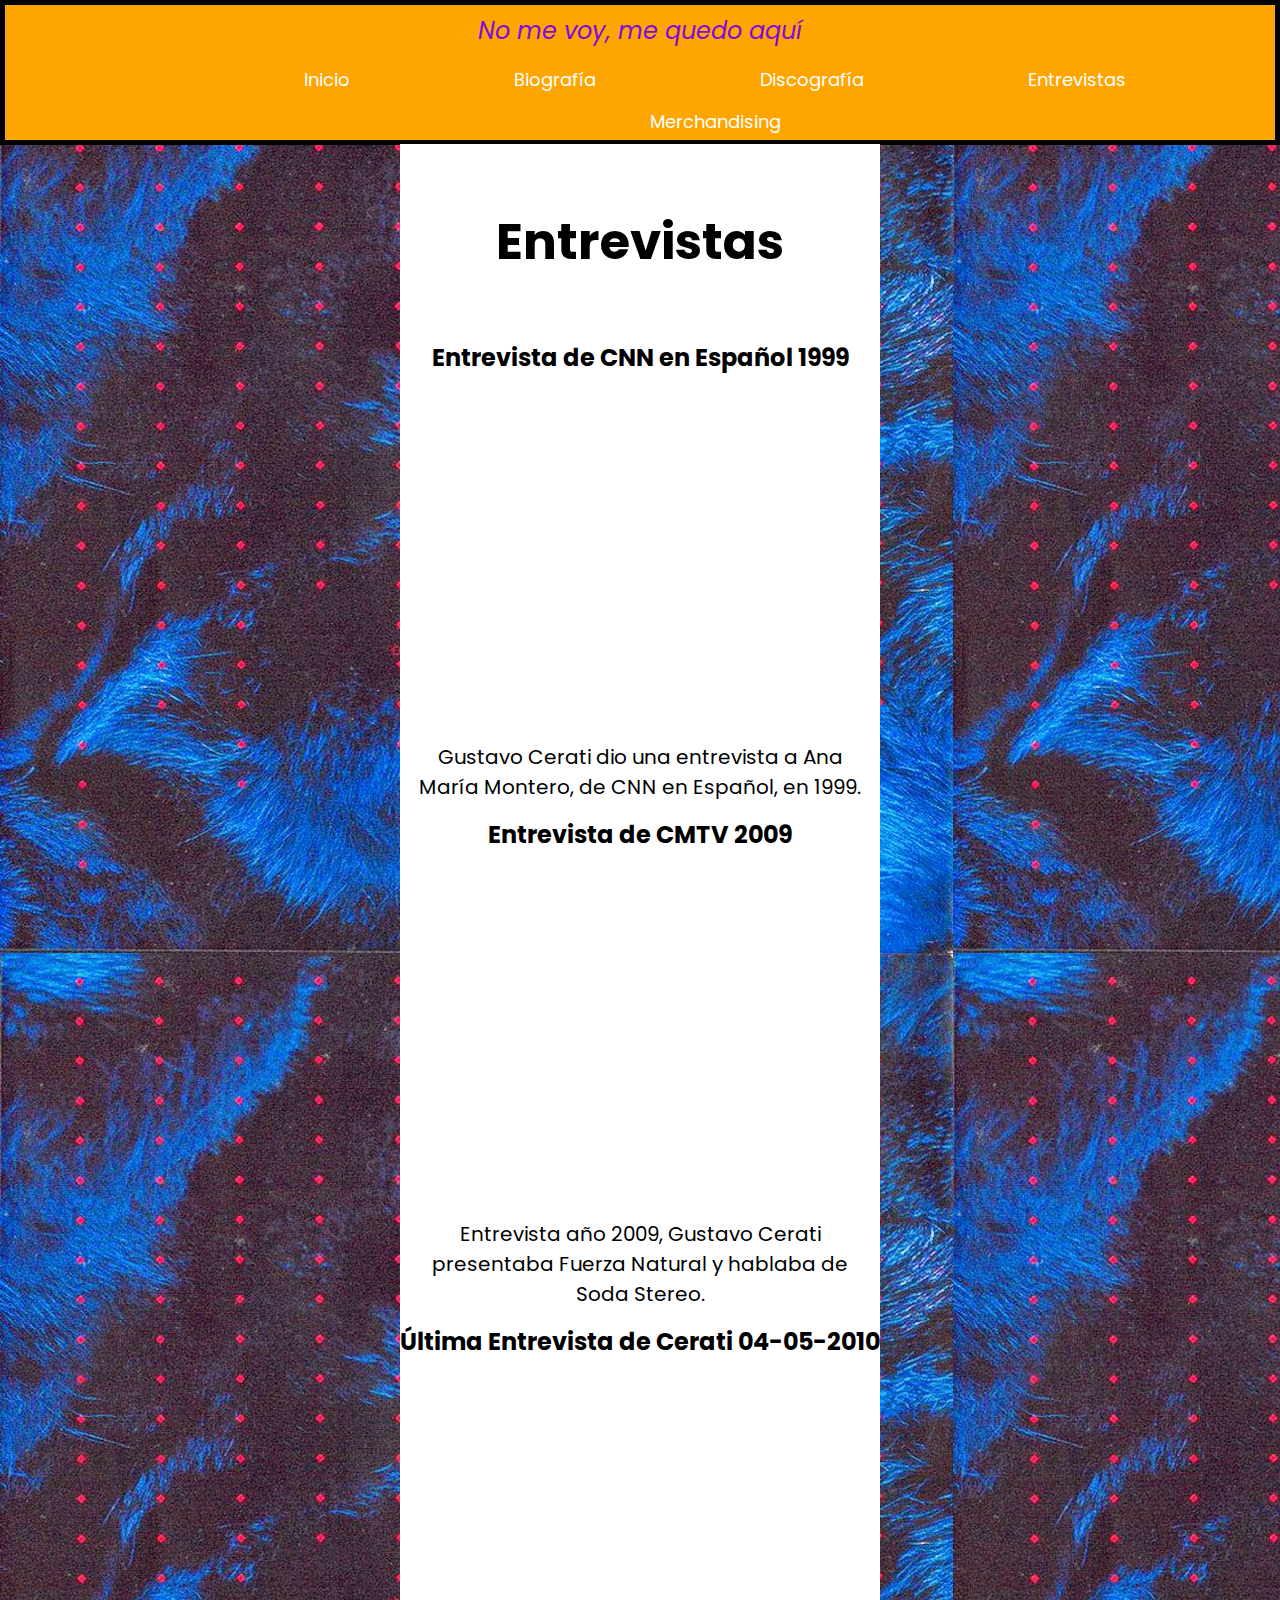
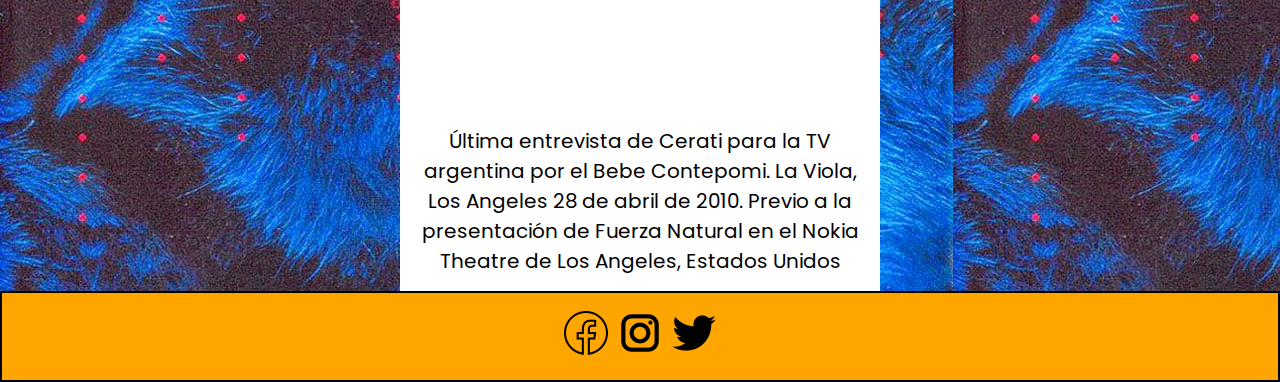
<file: section/entrevistas.html>
<!DOCTYPE html>
<html lang="en">
<head>
    <meta charset="UTF-8">
    <meta http-equiv="X-UA-Compatible" content="IE=edge">
    <meta name="viewport" content="width=device-width, initial-scale=1.0">
    <link rel="stylesheet" href="../style/estilos.css">
    <title>Siempre Cerati</title>
</head>
<body>
    <div class="navBarra">
        <header> 
            <a class="noMeVoy" href="index.html"> No me voy, me quedo aquí</a>  
        </header>
        <nav>
            <ul>
                <li>
                    <a href="../index.html">Inicio</a>
                </li>
                <li>
                    <a href="biografia.html">Biografía</a>
                </li>
                <li>
                    <a href="discografia.html">Discografía</a>
                </li>
                <li>
                    <a href="entrevistas.html">Entrevistas</a>
                </li>
                <li>
                    <a href="merchandising.html">Merchandising</a>
                </li>
            </ul>
        </nav>
    </div>
    <main>
        <h1>
            Entrevistas
        </h1>
        <section>
            <h2>
                Entrevista de CNN en Español 1999
            </h2>
            <iframe width="560" height="315" src="https://www.youtube.com/embed/OJW_cAUEekY" title="YouTube video player" frameborder="0" allow="accelerometer; autoplay; clipboard-write; encrypted-media; gyroscope; picture-in-picture" allowfullscreen></iframe>
            <p>
                Gustavo Cerati dio una entrevista a Ana María Montero, de CNN en 
                Español, en 1999.
            </p>
            <h2>
                Entrevista de CMTV 2009
            </h2>
            <iframe width="560" height="315" src="https://www.youtube.com/embed/cs0UmTyQInA" title="YouTube video player" frameborder="0" allow="accelerometer; autoplay; clipboard-write; encrypted-media; gyroscope; picture-in-picture" allowfullscreen></iframe>
            <p>
                Entrevista año 2009, Gustavo Cerati presentaba Fuerza Natural y hablaba 
                de Soda Stereo.
            </p>
            <h2>
                Última Entrevista de Cerati 04-05-2010
            </h2>
            <iframe width="560" height="315" src="https://www.youtube.com/embed/bOiYqh-tQbw" title="YouTube video player" frameborder="0" allow="accelerometer; autoplay; clipboard-write; encrypted-media; gyroscope; picture-in-picture" allowfullscreen></iframe>
            <p>
                Última entrevista de Cerati para la TV argentina por el Bebe Contepomi. La Viola, Los Angeles 28 de abril de 2010. Previo a la presentación de Fuerza Natural en el Nokia Theatre de Los Angeles, Estados Unidos
            </p>
        </section>
    </main>
    <footer>
        <div>
            <a href="https://www.facebook.com/" target="_blank"><img src="../images/iconos/icons8-facebook-nuevo-50.png" alt="logo facebook blanco y negro"></a>
            <a href="https://www.instagram.com/" target="_blank"><img src="../images/iconos/icons8-instagram-50.png" alt="logo instagram blanco y negro"></a>
            <a href="https://twitter.com/?lang=es"target="_blank"><img src="../images/iconos/icons8-twitter-50.png" alt="logo twitter blanco y negro"></a>
        </div>
    </footer>
</body>
</html>
</file>
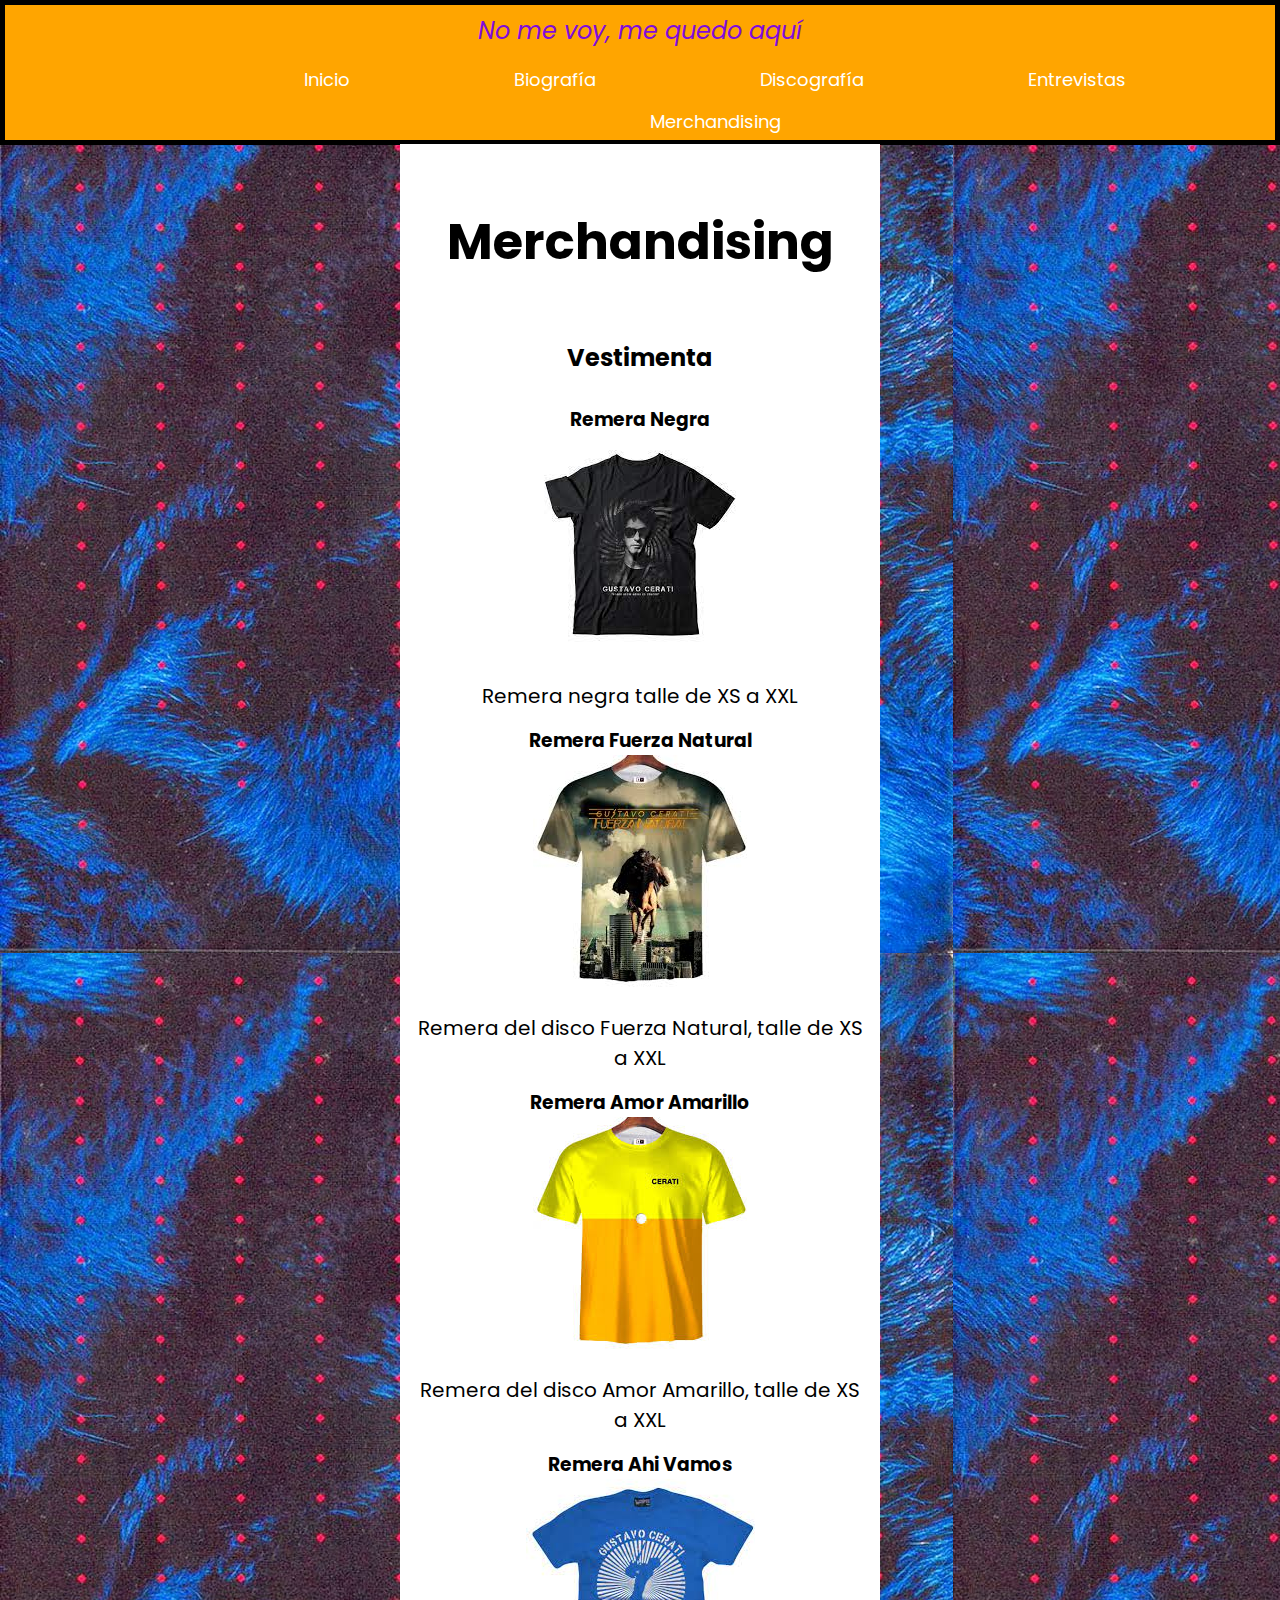
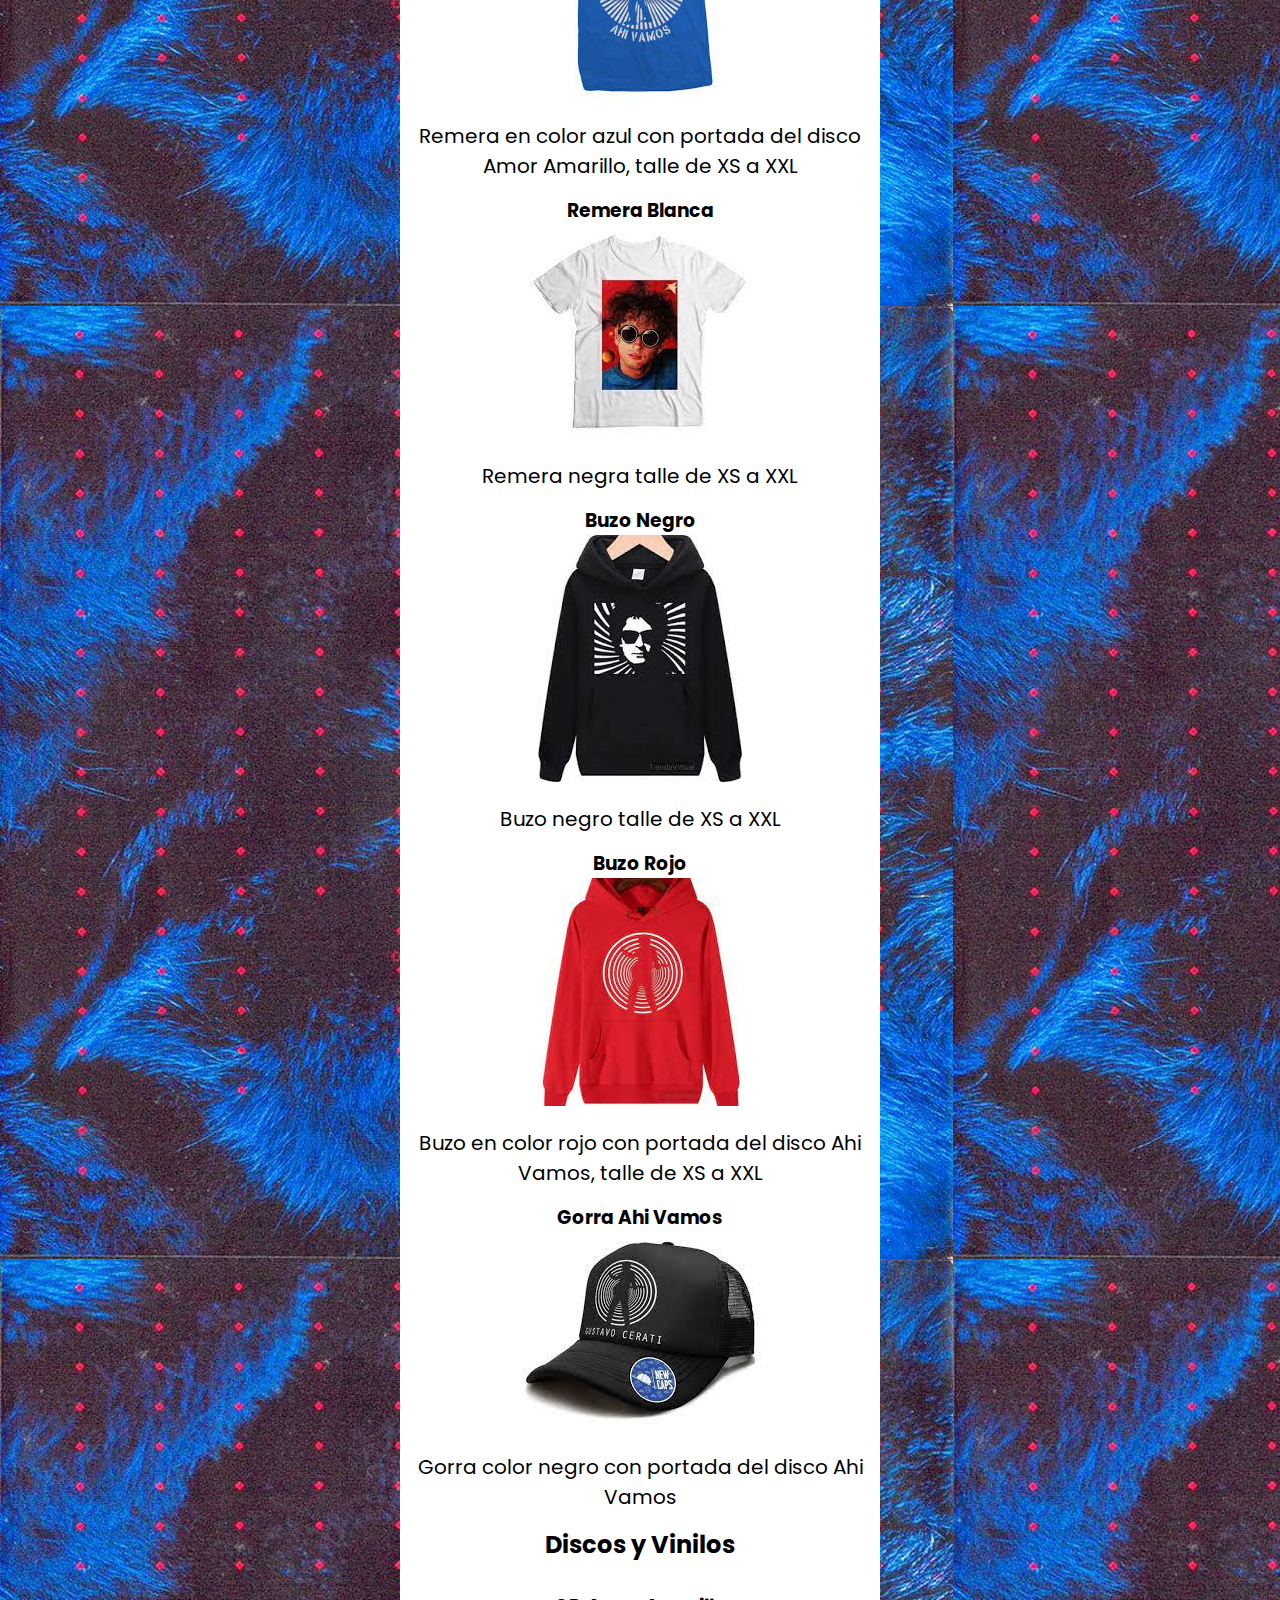
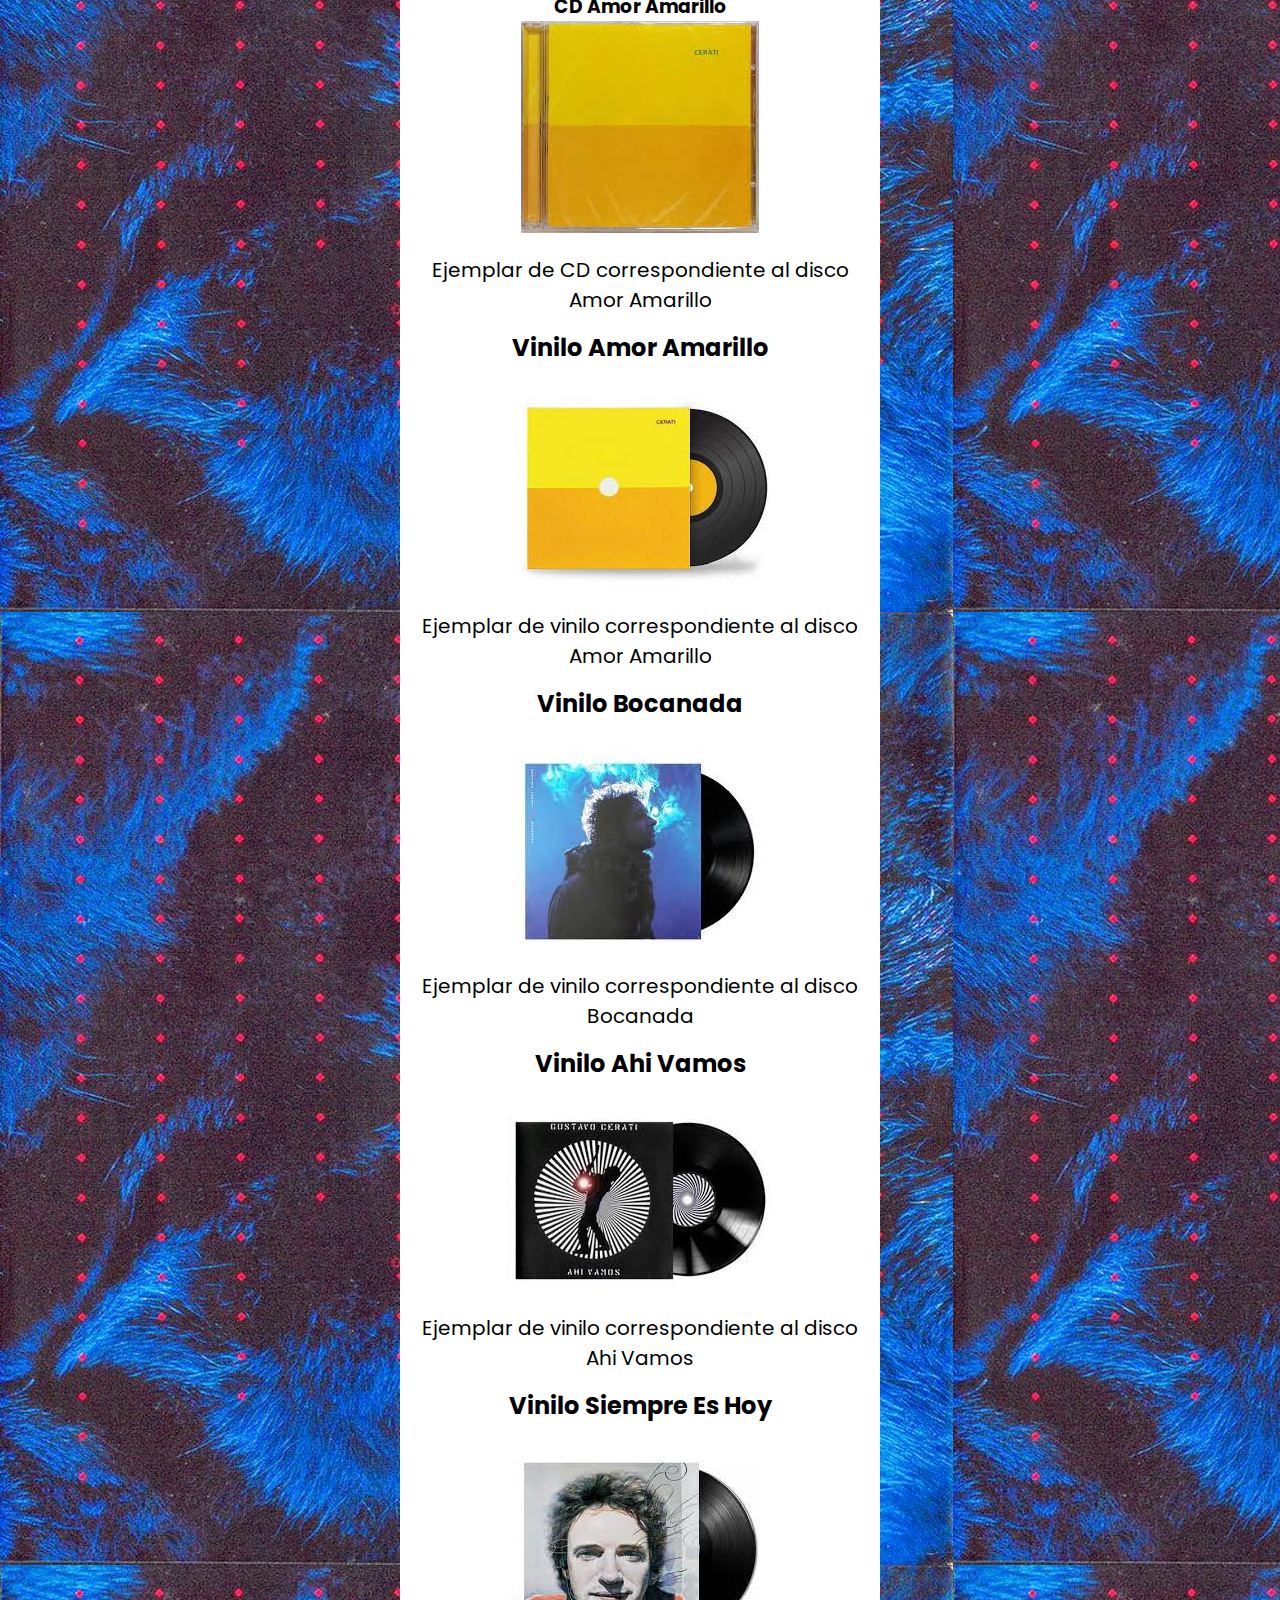
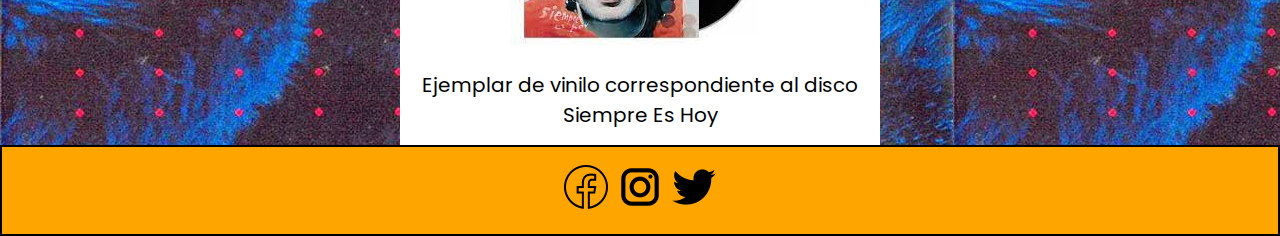
<file: section/merchandising.html>
<!DOCTYPE html>
<html lang="en">
<head>
    <meta charset="UTF-8">
    <meta http-equiv="X-UA-Compatible" content="IE=edge">
    <meta name="viewport" content="width=device-width, initial-scale=1.0">
    <title>Siempre Cerati</title>
    <link rel="stylesheet" href="../style/estilos.css">
</head>
<body>
    <div class="navBarra">
        <header> 
            <a class="noMeVoy" href="index.html"> No me voy, me quedo aquí</a>  
        </header>
        <nav>
            <ul>
                <li>
                    <a href="../index.html">Inicio</a>
                </li>
                <li>
                    <a href="biografia.html">Biografía</a>
                </li>
                <li>
                    <a href="discografia.html">Discografía</a>
                </li>
                <li>
                    <a href="entrevistas.html">Entrevistas</a>
                </li>
                <li>
                    <a href="merchandising.html">Merchandising</a>
                </li>
            </ul>
        </nav>
    </div>
    <main>
        <h1>
            Merchandising
        </h1>
        <section>
            <h2>
                Vestimenta
            </h2>
            <h3 class="remnegra">
                Remera Negra
            </h3>
            <img src="../images/merch/remera1.jpg" alt="">
            <p>
                Remera negra talle de XS a XXL
            </p>
            <h3>
                Remera Fuerza Natural
            </h3>
            <img src="../images/merch/remera2.jpg" alt="">
            <p>
                Remera del disco Fuerza Natural, talle de XS a XXL
            </p>
            <h3>
                Remera Amor Amarillo
            </h3>
            <img src="../images/merch/remera3.jpg" alt="">
            <p>
                Remera del disco Amor Amarillo, talle de XS a XXL
            </p>
            <h3>
                Remera Ahi Vamos
            </h3>
            <img src="../images/merch/remera4.jpg" alt="">
            <p>
                Remera en color azul con portada del disco Amor Amarillo, talle de 
                XS a XXL
            </p>
            <h3>
                Remera Blanca
            </h3>
            <img src="../images/merch/remera5.jpg" alt="">
            <p>
                Remera negra talle de XS a XXL
            </p>
            <h3>
                Buzo Negro
            </h3>
            <img src="../images/merch/buzo1.jpg" alt="">
            <p>
                Buzo negro talle de XS a XXL
            </p>
            <h3>
                Buzo Rojo
            </h3>
            <img src="../images/merch/buzo2.jpg" alt="">
            <p>
                Buzo en color rojo con portada del disco Ahi Vamos, talle de XS a 
                XXL
            </p>
            <h3>
                Gorra Ahi Vamos
            </h3>
            <img src="../images/merch/gorraahivamos.jpg" alt="">
            <p>
                Gorra color negro con portada del disco Ahi Vamos
            </p>
            <h2>
                Discos y Vinilos
            </h2>
            <h3>
                CD Amor Amarillo
            </h3>
            <img src="../images/merch/amorcd.jpg" alt="">
            <p>
                Ejemplar de CD correspondiente al disco Amor Amarillo
            </p>
            <h2>
                Vinilo Amor Amarillo
            </h2>
            <img src="../images/merch/amorvin.jpg" alt="">
            <p>
                Ejemplar de vinilo correspondiente al disco Amor Amarillo
            </p>
            <h2>
                Vinilo Bocanada
            </h2>
            <img src="../images/merch/bocanadavin.jpg" alt="">
            <p>
                Ejemplar de vinilo correspondiente al disco Bocanada
            </p>
            <h2>
                Vinilo Ahi Vamos
            </h2>
            <img src="../images/merch/ahivin.jpg" alt="">
            <p>
                Ejemplar de vinilo correspondiente al disco Ahi Vamos
            <h2>
                Vinilo Siempre Es Hoy
            </h2>
            <img src="../images/merch/siemprevin.jpg" alt="">
            <p>
                Ejemplar de vinilo correspondiente al disco Siempre Es Hoy
            </p>
        </section>
    </main>
    <footer>
        <div>
            <a href="https://www.facebook.com/" target="_blank"><img src="../images/iconos/icons8-facebook-nuevo-50.png" alt="logo facebook blanco y negro"></a>
            <a href="https://www.instagram.com/" target="_blank"><img src="../images/iconos/icons8-instagram-50.png" alt="logo instagram blanco y negro"></a>
            <a href="https://twitter.com/?lang=es"target="_blank"><img src="../images/iconos/icons8-twitter-50.png" alt="logo twitter blanco y negro"></a>
        </div>
    </footer>
</body>
</html>
</file>
<file: style/estilos.css>
@import url('https://fonts.googleapis.com/css2?family=Poppins&family=Roboto&display=swap');

/* mobile first 0px-500px*/

* {
    margin:0;
    padding:0;
} 

body{
    background-image: url(../images/Gustavo_Cerati-Bocanada-Interior_Frontal.jpg);
}

footer {
    background-color: orange;
    padding: 15px;
    border-width: 2px;
    border-style: solid;
    border-color: black;
    border-image: initial;
    display: flex;
    justify-content: center;
}

header a{
    font-size: x-large;
    color: rgb(127, 12, 221);
    padding: 8px;
    font-style: italic;
    text-align: center;
    display: block;
}

.navBarra { 
    background-color: orange;
    border: solid black 5px;
    margin-bottom: 60px;
}  

a {
    color: white;
    font-size: large;
    text-decoration: none;
}

main{
    text-align: center;
    color: white;
}



/*declaro grid areas*/



header{
    grid-area: header;
}

nav{
    grid-area: nav;
}

.bienvenidos{
    grid-area: bienvenidos;
}

.parrafoInicial{
    grid-area: parrafoInicial;
}

.indice{
    grid-area: indice;
}

.contacto{
    grid-area: contacto;
}

.final{
    grid-area: final;
}

.img{
    grid-area: img;
}

footer{
    grid-area: footer;
}


body{
    grid-template-columns: 1fr;
    display: grid;
    grid-template-areas: 
    "header"
    "nav"
    "bienvenidos"
    "parrafoInicial"
    "indice"
    "contacto"
    "final"
    "img"
    "footer";
}


@media(min-width:700px){
    body {
        background-image: url(../images/Gustavo_Cerati-Bocanada-Interior_Frontal.jpg);
        min-height: 100vh;
    }
    main{
        margin-left: 400px;
        margin-right: 400px;
    }
}

@media(min-width:1024px){
    main {
        background-color: white;
        color: black;
        margin-left: 400px;
        margin-right: 400px;
}
    body {
        background-image: url(../images/Gustavo_Cerati-Bocanada-Interior_Frontal.jpg);
        font-family: Poppins, sans-serif;
        text-align: center;
        display: flex;
        flex-direction: column;
        min-height: 100vh;
    }
    
    .navBarra { 
        background-color: orange;
        border: solid black 5px;
        margin-bottom: 60px;
    }  
    
    
    
    header{
        align-items: center;
    }
    
    nav li {
        list-style-type: none;
        background-color: orange;
        margin-top: 5px;
        margin-left: 150px;
        padding: 5px;
        display: inline-block;
    }
    
    a {
        color: white;
        font-size: large;
        text-decoration: none;
    }
    
    main {
        color: black;
        margin-top: -61px;
        margin-bottom: 0;
    }
    
    h1 {
        margin-top: 60px;
        margin-bottom: 60px;
        font-size: 50px;
    }
    .parrafoInicial {
        margin-left: 200px;
        margin-right: 200px;
        font-size: 20px;
        margin-bottom: 40px;
    }
    
    .indice {
        margin-left: 200px;
        margin-right: 200px;
        background-color: brown;
        margin-bottom: 120px;
        padding: 20px 20px 30px;
        border-width: 20px;
        border-style: solid;
        border-color: black;
        border-image: initial;
        color: black;
    }
    
    h2 {
        padding-bottom: 30px;
    }
    
    p {
        padding: 15px;
        font-size: 20px;
    }
    
    .contacto {
        font-size: 30px;
        margin-left: 400px;
        margin-right: 400px;
        padding: 40px;
        border-width: 20px;
        border-style: double;
        border-color: black;
        border-image: initial;
        color: black;
        background-color: white;
    }
    
    h5 {
        font-size: 20px;
        font-weight: unset;
        margin-bottom: 30px;
        margin-left: 100px;
        margin-right: 100px;
        margin-top: 100px;
    }
    
    .img{
        display: flex;
        flex-direction: row;
        border: solid black 5px;
        margin-bottom: -15px;
    }
    
    
    footer a {
        width: 10%;
    }
}
</file>
